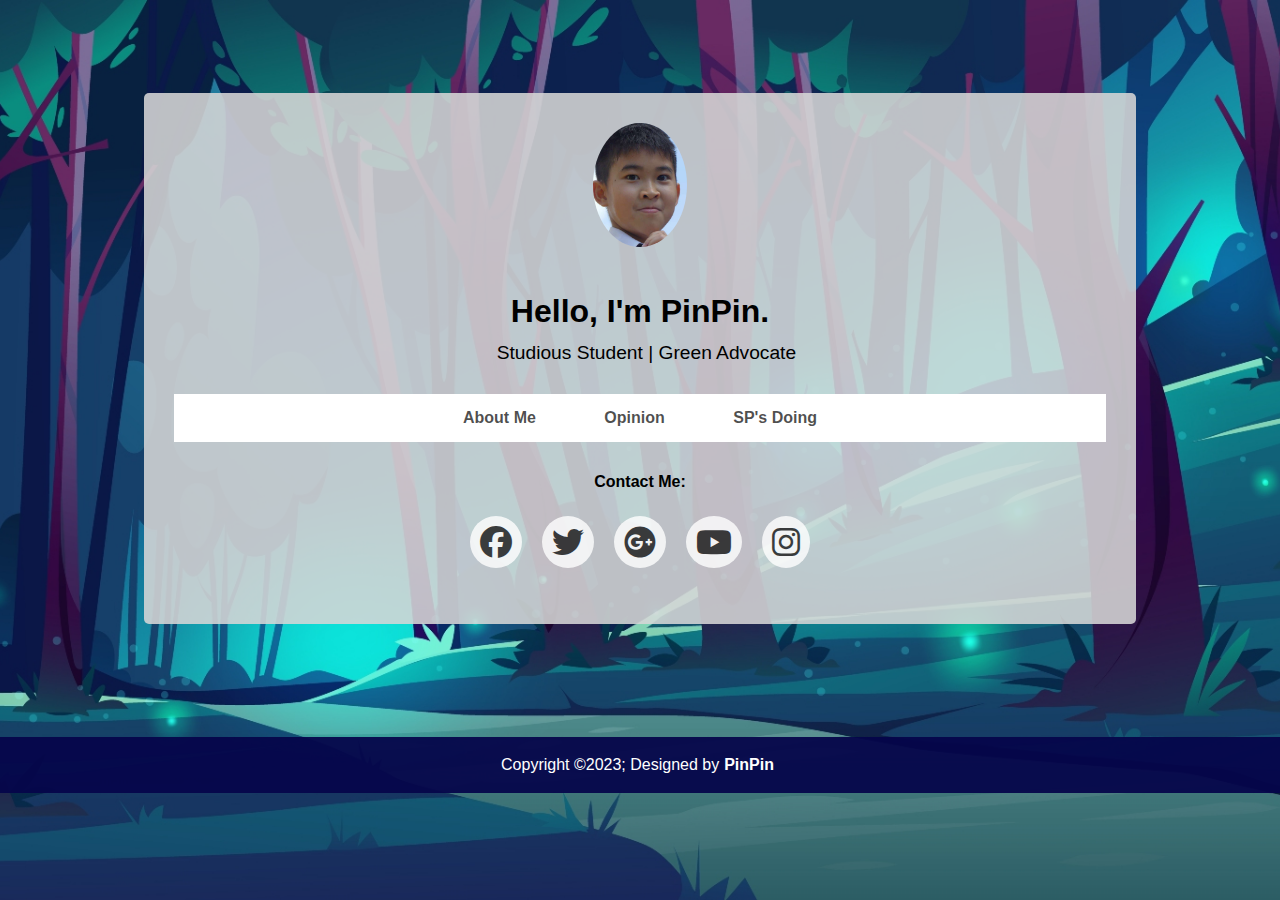
<file: index.html>
<!DOCTYPE html>
<html lang="en">
<head>
    <meta charset="UTF-8">
    <meta http-equiv="X-UA-Compatible" content="IE=edge">
    <meta name="viewport" content="width=device-width, initial-scale=1.0">
    <title>Save The Earth</title>
    <link rel="stylesheet" href="CSS/main.reset.css">
    <link rel="stylesheet" href="CSS/main.layout.css">
    <link rel="stylesheet" href="CSS/index.css">
    <link rel="stylesheet" href="https://cdnjs.cloudflare.com/ajax/libs/font-awesome/6.4.0/css/all.min.css">
</head>
<body>
    <main>
        <article>
            <div class="grid-container">
                <!-- ========= Profile Picture ======== -->
                <div class="pfp">
                        <a href="https://www.youtube.com/channel/UC5QdmAEEMLEyiisdag3qWSw" target="_blank">
                            <img src="Graphics/pfp.jpg" alt="sitelogo">
                        </a>
                </div>
                <!-- ========= Profile Picture ======== -->

                
                <!-- ========= Description ======== -->
                <div class="text">
                    <h1>Hello, I'm PinPin.</h1>
                    <h2>Studious Student | Green Advocate</h2>
                </div>
                <div class="pages">
                    <a href="HTML/intro.html">About Me</a>
                    <a href="HTML/opinion.html">Opinion</a>
                    <a href="HTML/sp.html">SP's Doing</a>
                </div>
                <!-- ========= Description ======== -->


                <!-- ========= NavBar ======== -->
                <div class="navbar">
                    <h1>Contact Me:</h1>
                    <div class="socialIcons">
                        <a href="https://www.facebook.com/profile.php?id=100092359457299"><i class="fa-brands fa-facebook"></i></a>
                        <a href="https://twitter.com/PinPinMans"><i class="fa-brands fa-twitter"></i></a>
                        <a href="https://www.youtube.com/watch?v=dQw4w9WgXcQ"><i class="fa-brands fa-google-plus"></i></a>
                        <a href="https://www.youtube.com/channel/UC5QdmAEEMLEyiisdag3qWSw"><i class="fa-brands fa-youtube"></i></a>
                        <a href="https://www.instagram.com/pinpin.mans/"><i class="fa-brands fa-instagram"></i></a>
                    </div>
                </div>
                <!-- ========= NavBar ======== -->

            </div>
        </article>
    </main>

    <!-- ========= Footer ======== -->
    <footer>
        <div class="footerBottom">
            <p>Copyright &copy;2023; Designed by<span class="designer">PinPin</span></p>
        </div>
    </footer>
</body>
</html>
</file>
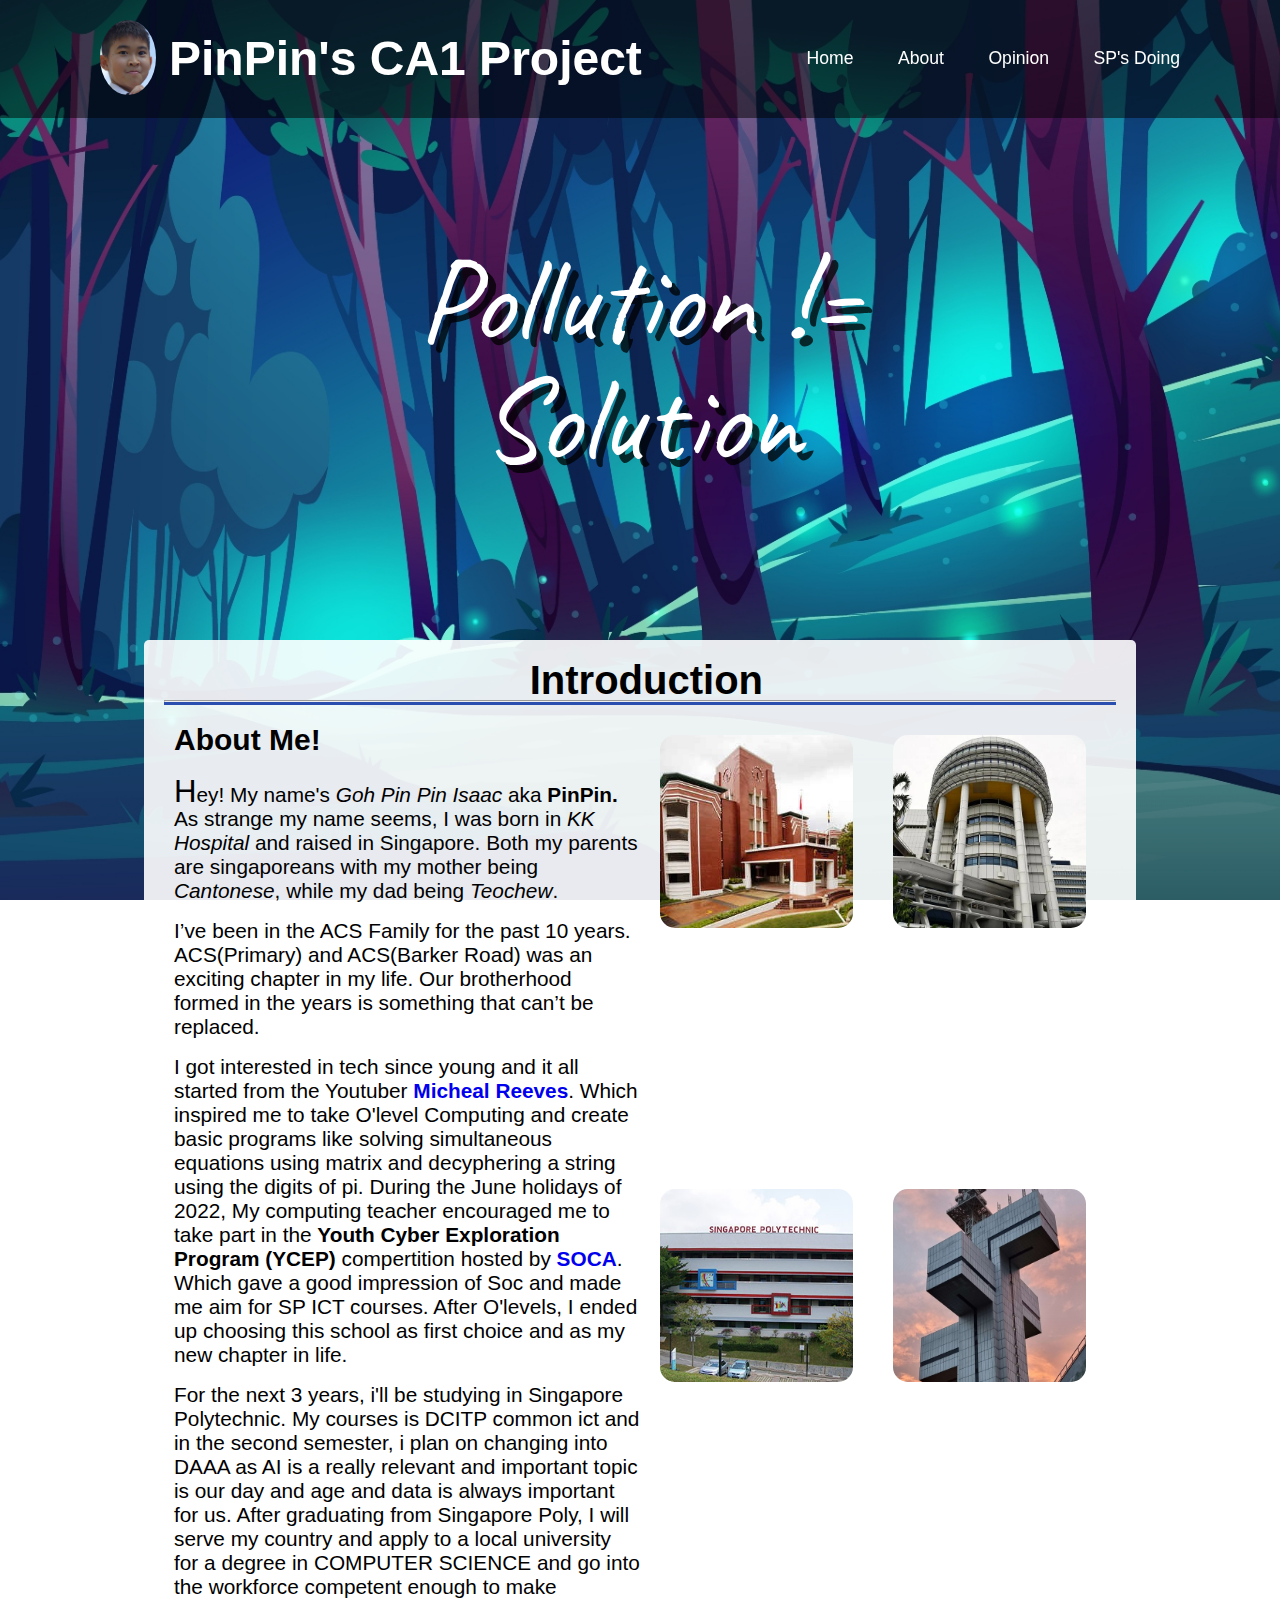
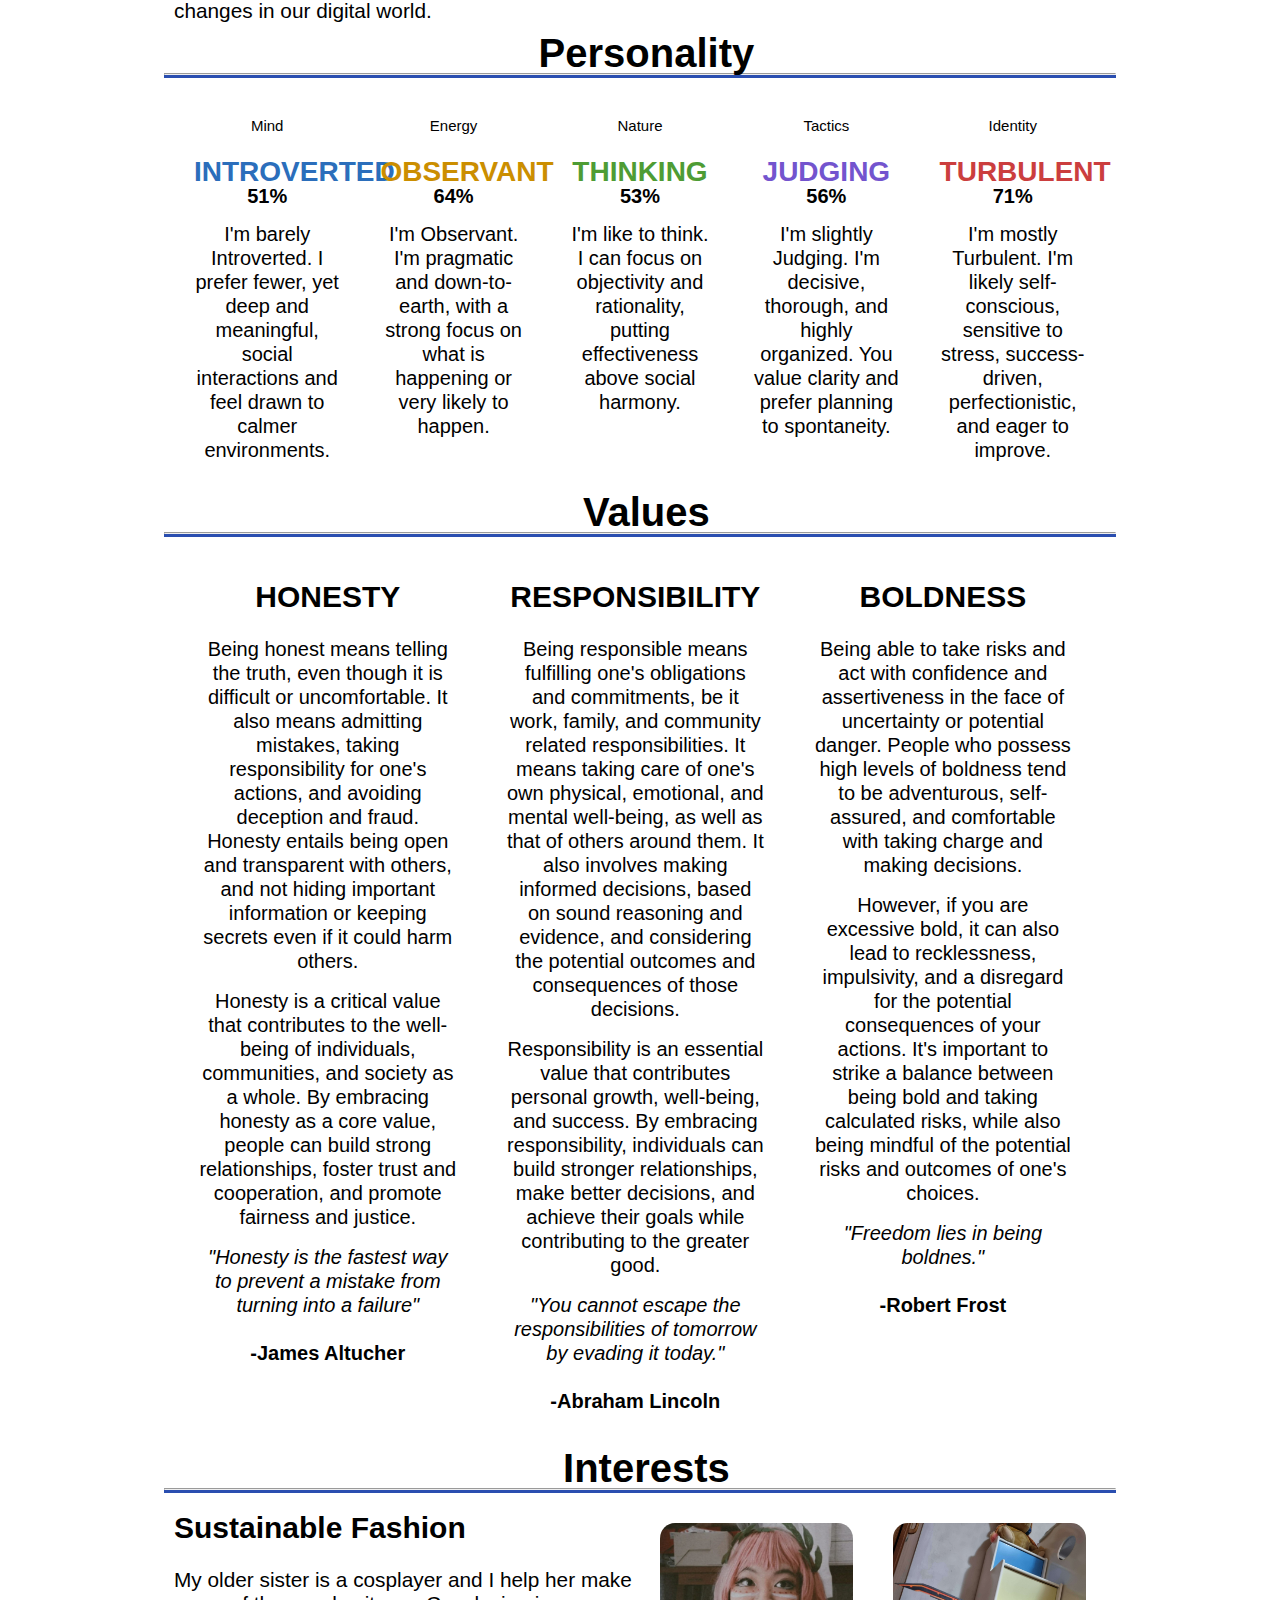
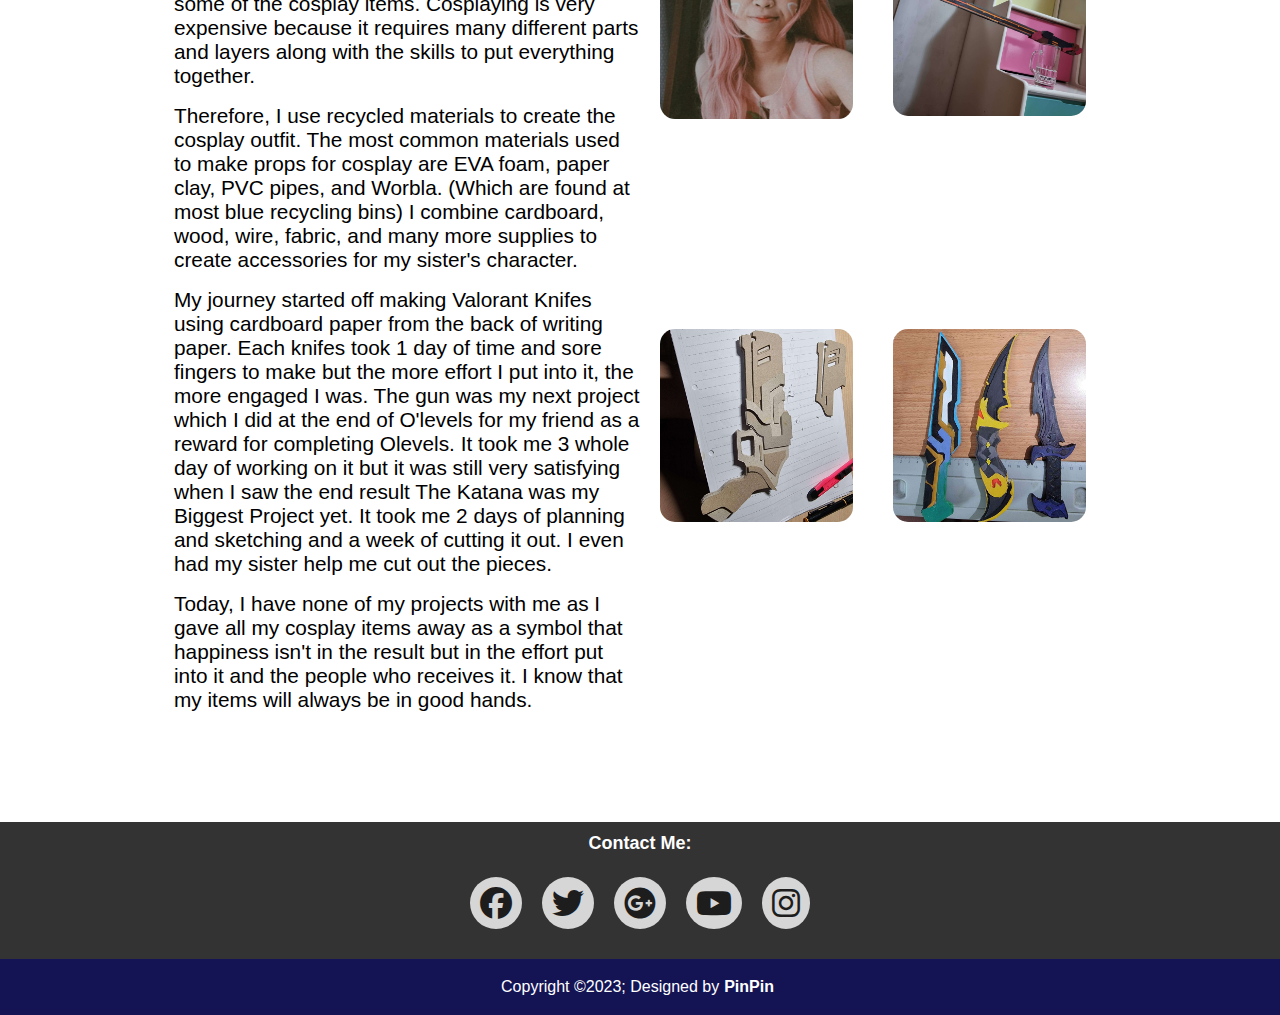
<file: HTML/intro.html>
<!DOCTYPE html>
<html lang="en">
<head>
    <meta charset="UTF-8">
    <meta http-equiv="X-UA-Compatible" content="IE=edge">
    <meta name="viewport" content="width=device-width, initial-scale=1.0">
    <title>Save The Earth | intro</title>
    <link rel="stylesheet" href="../CSS/main.reset.css">
    <link rel="stylesheet" href="../CSS/main.layout.css">
    <link rel="stylesheet" href="../CSS/intro.css">
    <link rel="stylesheet" href="https://cdnjs.cloudflare.com/ajax/libs/font-awesome/6.4.0/css/all.min.css">
</head>
<body>
    <div class="centertext">Pollution != Solution</div>
    
    <header>
        <div class="sitelogo">
            <a href="../index.html">
                <img src="../Graphics/pfp.jpg" alt="sitelogo">
            </a>
            <h2 class="logo"><b>PinPin's CA1 Project</b></h2>
        </div>
        
        
        <nav class="navigation">
            <a href="../index.html">Home</a>
            <a href="#about">About</a>
            <a href="opinion.html">Opinion</a>
            <a href="sp.html">SP's Doing</a>
        </nav>
    </header>
    <main>
        <article>
            <!-- ========= Intro ======== -->
            <h2 id="about">Introduction</h2>
            <div class="row">
                <hr>
            </div>
            <div class="grid-container-intro">
                <div class="grid-text">
                    <h3>About Me!</h3>
                    <p id="intro"> Hey! My name's <em>Goh Pin Pin Isaac</em> aka <b>PinPin.</b>  
                        As strange my name seems, I was born in <dfn title="Kandang Kerbau Hospital">KK Hospital</dfn> and raised in Singapore.
                         Both my parents are singaporeans with my mother being <dfn title="Dialect relating to Canton (Guangzhou)">Cantonese</dfn>, while my dad being 
                        <dfn title="Dialect relating to Guangdong">Teochew</dfn>.
                    </p>
                    <p>
                        I’ve been in the ACS Family for the past 10 years. ACS(Primary) and ACS(Barker Road) was an exciting chapter in my life. 
                        Our brotherhood formed in the years is something that can’t be replaced.
                    </p>
                    <p>
                        I got interested in tech since young and it all started from the Youtuber <a href="https://www.youtube.com/@MichaelReeves" target="_blank">Micheal Reeves</a>. 
                        Which inspired me to take O'level Computing and create basic programs like solving simultaneous equations using matrix and decyphering a string using the digits of pi.
                        During the June holidays of 2022, My computing teacher encouraged me to take part in the <b>Youth Cyber Exploration Program (YCEP)</b> compertition hosted by <a href="https://www.instagram.com/sp.soc/" target="_blank">SOCA</a>. 
                        Which gave a good impression of Soc and made me aim for SP ICT courses. 
                        After O'levels, I ended up choosing this school as first choice and as my new chapter in life.
                    </p>
                    <p>
                        For the next 3 years, i'll be studying in Singapore Polytechnic. 
                        My courses is DCITP common ict and in the second semester, i plan on changing into DAAA as AI is a really relevant and important topic is our day and age and data is always important for us.
                        After graduating from Singapore Poly, I will serve my country and apply to a local university for a degree in COMPUTER SCIENCE and go into the workforce competent enough to make changes in our digital world. 
                    </p>
                </div>
                <div class="grid-images">
                    <img src="../Graphics/intro/acsbr.jpg" alt="acsbr building">       <!-- Images - https://www.acsbr.moe.edu.sg/about-us/school-information/ -->
                </div>
                <div class="grid-images">
                    <img src="../Graphics/intro/kk.jpg" alt="kk hospital">          <!-- Images - https://www.straitstimes.com/singapore/health/kkh-investigating-pregnant-womans-claim-she-had-to-wait-four-hours-to-be-treated-and-lost-her-baby -->
                </div>
                <div class="grid-images">
                    <img src="../Graphics/intro/sp.jpg" alt="sp building">
                </div>
                <div class="grid-images">
                    <img src="../Graphics/intro/tower.jpg" alt="sp singtal tower">
                </div>
            </div>
            <!-- ========= Intro ======== -->


            <!-- ========= Personality ======== -->
            <h2 class="headers">Personality</h2>                <!-- Sources - https://www.16personalities.com/free-personality-test -->
            <div class="row">
                <hr>
            </div>
            <div class="grid-container-personality">
                <div class="personalities">
                    <h3>Mind</h3>
                    <h4 id="introverted">INTROVERTED</h4>
                    <h5>51%</h5>
                    <p> 
                        I'm barely Introverted. I prefer fewer, yet deep and meaningful, social interactions and feel drawn to calmer environments.
                    </p>
                </div>
                <div class="personalities">
                    <h3>Energy</h3>
                    <h4 id="observant">OBSERVANT</h4>
                    <h5>64%</h5>
                    <p> 
                        I'm Observant. I'm pragmatic and down-to-earth, with a strong focus on what is happening or very likely to happen.
                    </p>
                </div>
                <div class="personalities">
                    <h3>Nature</h3>
                    <h4 id="thinking">THINKING</h4>
                    <h5>53%</h5>
                    <p> 
                        I'm like to think. I can focus on objectivity and rationality, putting effectiveness above social harmony.
                    </p>
                </div>
                <div class="personalities">
                    <h3>Tactics</h3>
                    <h4 id="judging">JUDGING</h4>
                    <h5>56%</h5>
                    <p> 
                        I'm slightly Judging. I'm decisive, thorough, and highly organized. You value clarity and prefer planning to spontaneity.
                    </p>
                </div>
                <div class="personalities">
                    <h3>Identity</h3>
                    <h4 id="turbulent">TURBULENT</h4>
                    <h5>71%</h5>
                    <p> 
                        I'm mostly Turbulent. I'm likely self-conscious, sensitive to stress, success-driven, perfectionistic, and eager to improve.
                    </p>
                </div>
            </div>
            <!-- ========= Personality ======== -->


            <!-- ========= Values ======== -->
            <h2 class="headers">Values</h2>
            <div class="row">
                <hr>
            </div>
            <div class="grid-container-value">
                <div class="values">
                    <h3>HONESTY</h3>                    <!-- Sources - https://en.wikipedia.org/wiki/Honesty -->
                    <p>
                        Being honest means telling the truth, even though it is difficult or uncomfortable. 
                        It also means admitting mistakes, taking responsibility for one's actions, and avoiding deception and fraud. 
                        Honesty entails being open and transparent with others, and not hiding important information or keeping secrets even if it could harm others.
                    </p>
                    <p>
                        Honesty is a critical value that contributes to the well-being of individuals, communities, and society as a whole. 
                        By embracing honesty as a core value, people can build strong relationships, foster trust and cooperation, and promote fairness and justice.
                    </p>
                    <p>
                        <em>"Honesty is the fastest way to prevent a mistake from turning into a failure"</em>
                        <br>
                        <br>
                        <strong>-James Altucher</strong>
                    </p>
                </div>


                <div class="values">
                    <h3>RESPONSIBILITY</h3>                    <!-- Sources - https://en.wikipedia.org/wiki/Moral_responsibility -->
                    <p>
                        Being responsible means fulfilling one's obligations and commitments, be it work, family, and community related responsibilities. 
                        It means taking care of one's own physical, emotional, and mental well-being, as well as that of others around them. 
                        It also involves making informed decisions, based on sound reasoning and evidence, and considering the potential outcomes and consequences of those decisions.
                    </p>
                    <p>
                        Responsibility is an essential value that contributes personal growth, well-being, and success. 
                        By embracing responsibility, individuals can build stronger relationships, make better decisions, and achieve their goals while contributing to the greater good.
                    </p>
                    <p>
                        <em>"You cannot escape the responsibilities of tomorrow by evading it today."</em>
                        <br>
                        <br>
                        <strong>-Abraham Lincoln</strong>
                    </p>
                </div>

                <div class="values">
                    <h3>BOLDNESS</h3>                    <!-- Sources - https://en.wikipedia.org/wiki/Boldness -->
                    <p>
                        Being able to take risks and act with confidence and assertiveness in the face of uncertainty or potential danger. 
                        People who possess high levels of boldness tend to be adventurous, self-assured, and comfortable with taking charge and making decisions.                    </p>
                    <p>
                        However, if you are excessive bold, it can also lead to recklessness, impulsivity, and a disregard for the potential consequences of your actions. 
                        It's important to strike a balance between being bold and taking calculated risks, while also being mindful of the potential risks and outcomes of one's choices.
                    </p>
                    <p>
                        <em>"Freedom lies in being boldnes."</em>
                        <br>
                        <br>
                        <strong>-Robert Frost</strong>
                    </p>
                </div>
            </div>
            <!-- ========= Values ======== -->


            <!-- ========= Interests ======== -->
            <h2 class="headers">Interests</h2>
            <div class="row">
                <hr>
            </div>
            <div class="grid-container-intro">
                <div class="grid-text">
                    <h3>Sustainable Fashion</h3>
                    <p>
                        My older sister is a cosplayer and I help her make some of the cosplay items.
                        Cosplaying is very expensive because it requires many different parts and layers along with the skills to put everything together.
    
                    </p>
                    <p>
                        Therefore, I use recycled materials to create the cosplay outfit.
                        The most common materials used to make props for cosplay are EVA foam, paper clay, PVC pipes, and Worbla. 
                        (Which are found at most blue recycling bins)
                        I combine cardboard, wood, wire, fabric, and many more supplies to create accessories for my sister's character.
                    </p>
                    <p>
                        My journey started off making Valorant Knifes using cardboard paper from the back of writing paper.
                        Each knifes took 1 day of time and sore fingers to make but the more effort I put into it, the more engaged I was.
                        The gun was my next project which I did at the end of O'levels for my friend as a reward for completing Olevels.
                        It took me 3 whole day of working on it but it was still very satisfying when I saw the end result
                        The Katana was my Biggest Project yet.
                        It took me 2 days of planning and sketching and a week of cutting it out. I even had my sister help me cut out the pieces.
    
                    </p>
                    <p>
                        Today, I have none of my projects with me as I gave all my cosplay items away as a symbol that happiness isn't in the result but in the effort put into it and the people who receives it.
                        I know that my items will always be in good hands.
                    </p>
                </div>
                <div class="grid-images">
                    <img src="../Graphics/intro/interest/sister-cosplay.jpg" alt="sister-cosplay">
                </div>
                <div class="grid-images">
                    <img src="../Graphics/intro/interest/cosplay1.jpg" alt="katana">
                </div>
                <div class="grid-images">
                    <img src="../Graphics/intro/interest/cosplay2.jpg" alt="gun">
                </div>
                <div class="grid-images">
                    <img src="../Graphics/intro/interest/cosplay3.jpg" alt="knife">
                </div>
            </div>
            <!-- ========= Interest ======== -->
        </article>
    </main>

    <!-- ========= FOOTER ======== -->
    <footer>
        <h1>Contact Me:</h1>
        <div class="footerContainer">
            <div class="socialIcons">
                <a href="https://www.facebook.com/profile.php?id=100092359457299"><i class="fa-brands fa-facebook"></i></a>
                <a href="https://twitter.com/PinPinMans"><i class="fa-brands fa-twitter"></i></a>
                <a href="https://www.youtube.com/watch?v=dQw4w9WgXcQ"><i class="fa-brands fa-google-plus"></i></a>
                <a href="https://www.youtube.com/channel/UC5QdmAEEMLEyiisdag3qWSw"><i class="fa-brands fa-youtube"></i></a>
                <a href="https://www.instagram.com/pinpin.mans/"><i class="fa-brands fa-instagram"></i></a>
            </div>
        </div>
        <div class="footerBottom">
            
            <p>Copyright &copy;2023; Designed by<span class="designer">PinPin</span></p>
        </div>
    </footer>
</body>
</html>

<!-- Sources - https://www.16personalities.com/free-personality-test -->
<!-- Sources - https://en.wikipedia.org/wiki/Honesty -->
<!-- Sources - https://en.wikipedia.org/wiki/Moral_responsibility -->
<!-- Sources - https://en.wikipedia.org/wiki/Boldness -->
</file>
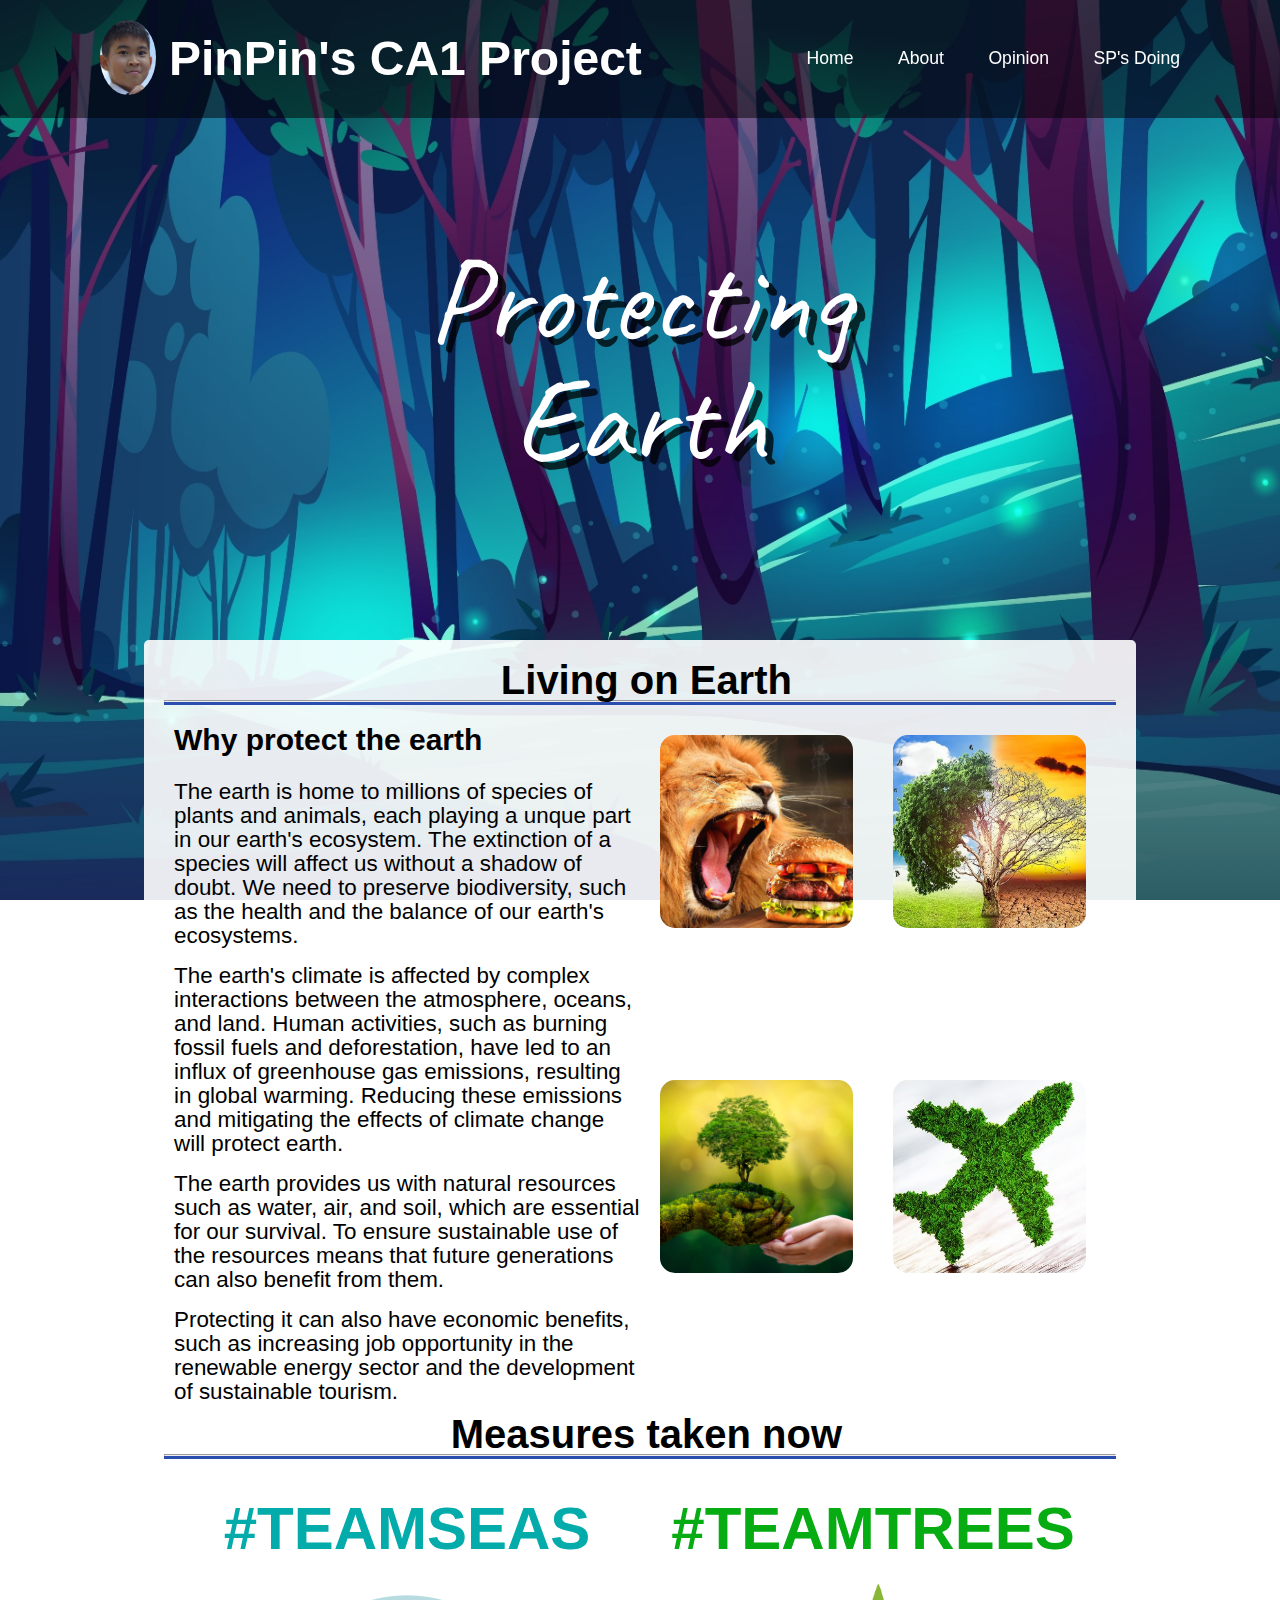
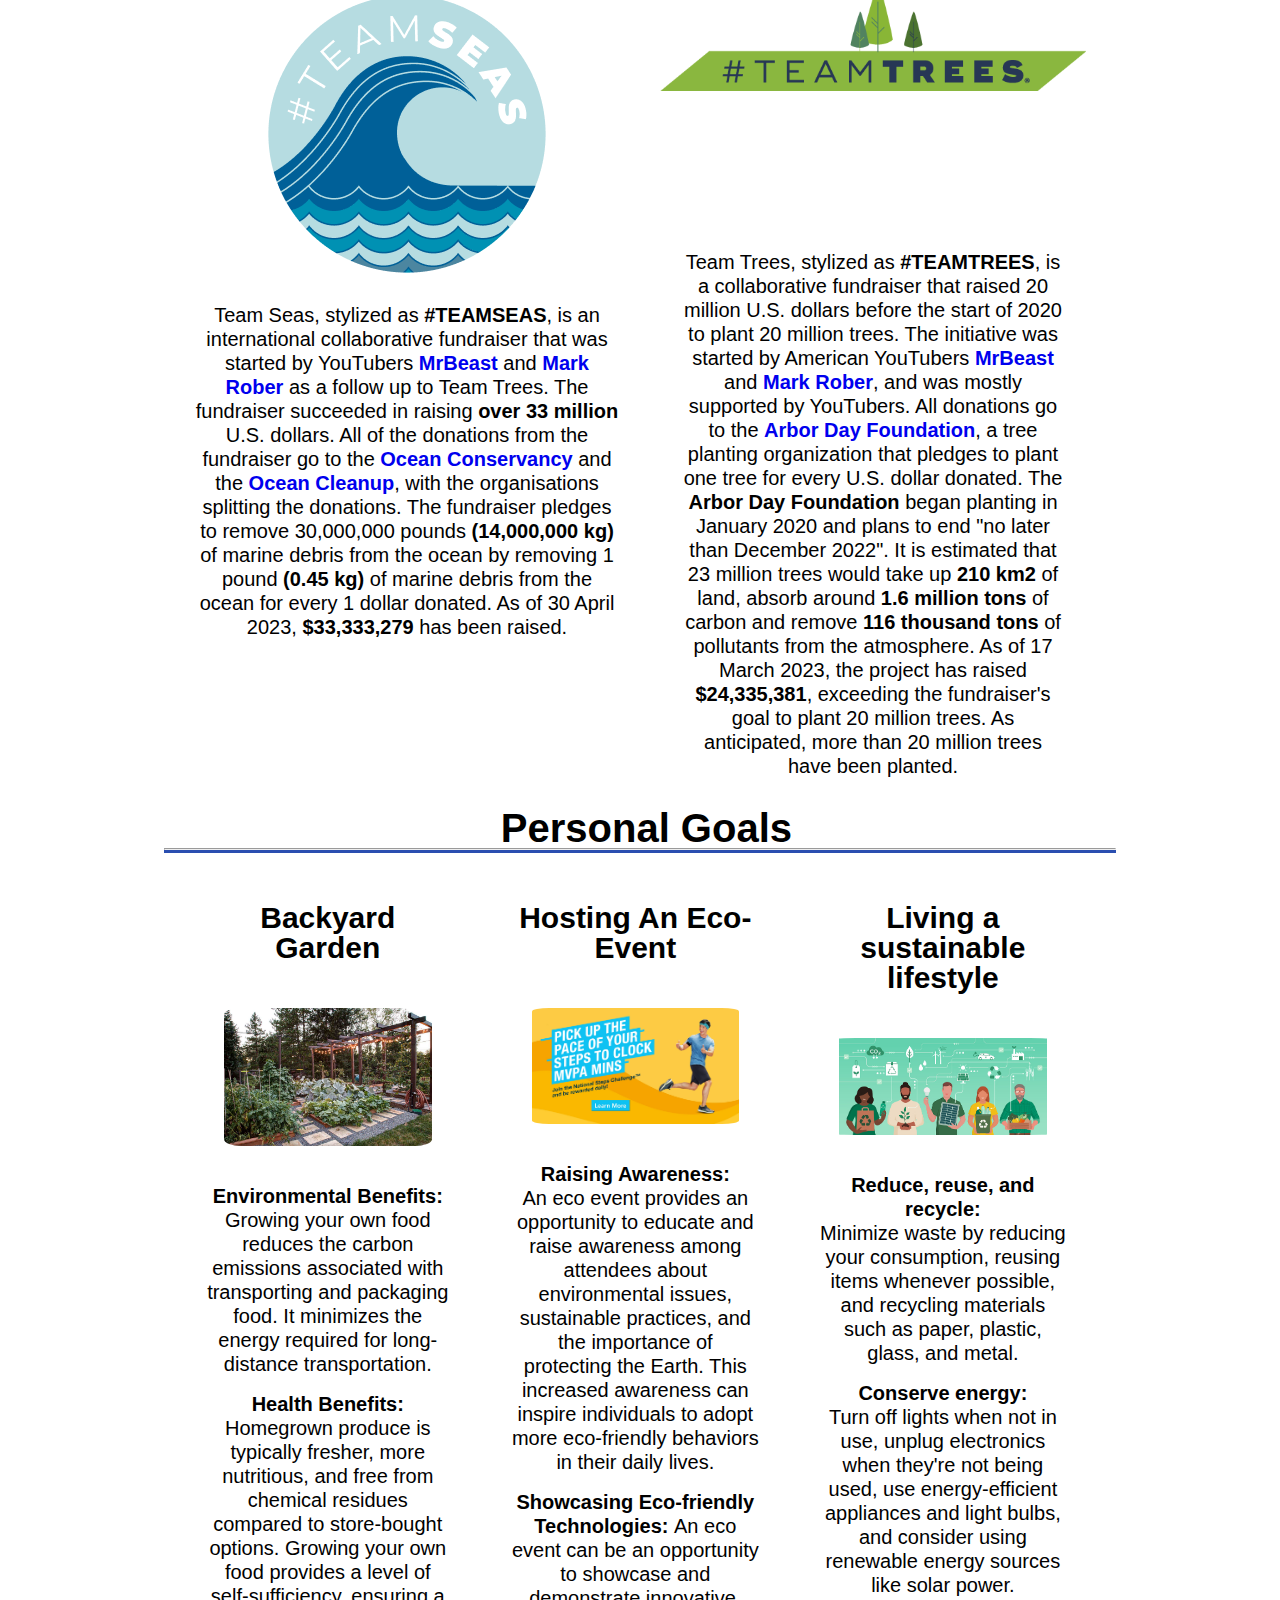
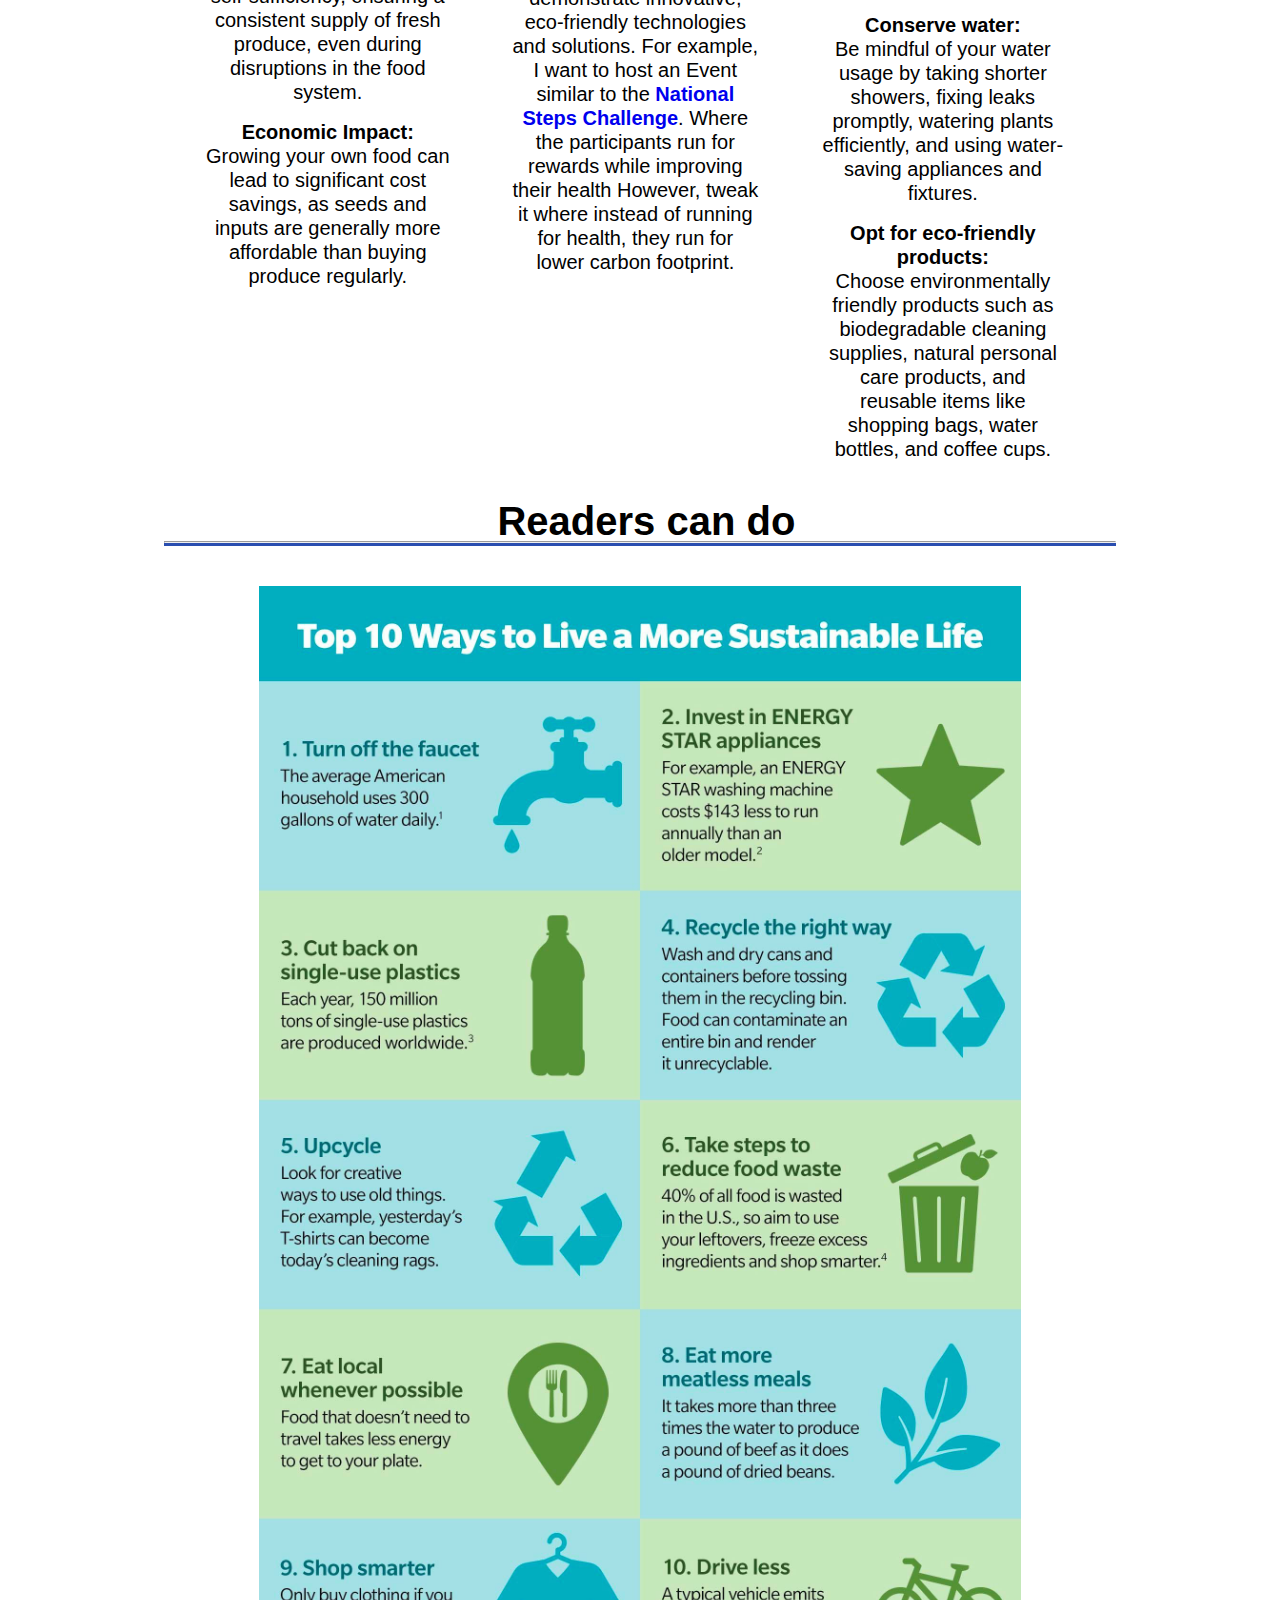
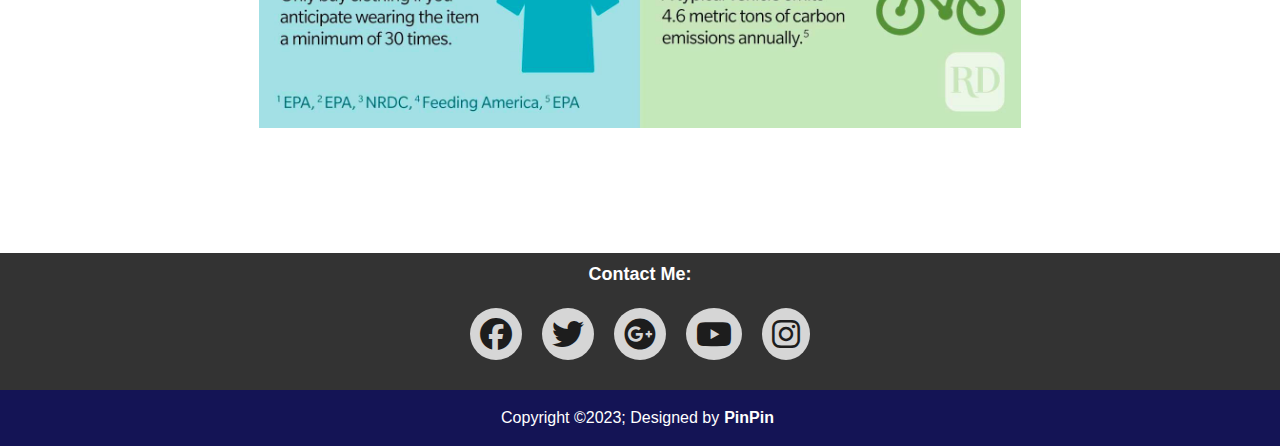
<file: HTML/opinion.html>
<!DOCTYPE html>
<html lang="en">
<head>
    <meta charset="UTF-8">
    <meta http-equiv="X-UA-Compatible" content="IE=edge">
    <meta name="viewport" content="width=device-width, initial-scale=1.0">
    <title>Save The Earth | opinion</title>
    <link rel="stylesheet" href="../CSS/main.reset.css">
    <link rel="stylesheet" href="../CSS/main.layout.css">
    <link rel="stylesheet" href="../CSS/opinion.css">
    <link rel="stylesheet" href="https://cdnjs.cloudflare.com/ajax/libs/font-awesome/6.4.0/css/all.min.css">
</head>
<body>
    <div class="centertext">Protecting Earth</div>
    <header>
        <div class="sitelogo">
            <a href="../index.html">
                <img src="../Graphics/pfp.jpg" alt="sitelogo">
            </a>
            <h2 class="logo"><b>PinPin's CA1 Project</b></h2>
        </div>

        <nav class="navigation">
            <a href="../index.html">Home</a>
            <a href="intro.html">About</a>
            <a href="#">Opinion</a>
            <a href="sp.html">SP's Doing</a>
        </nav>
    </header>
    <main>
        <article>
            <!-- ========= Intro ======== -->
            <h2 class="headers">Living on Earth</h2>
            <div class="row">
                <hr>
            </div>
            <div class="grid-container-intro">
                <div class="grid-text">
                    <h3>Why protect the earth</h3>         <!-- Sources - https://www.panamunaproject.com.au/blogs/news/10-reasons-we-should-take-care-of-our-earth -->
                    <p> 
                        The earth is home to millions of species of plants and animals, each playing a unque part in our earth's ecosystem. 
                        The extinction of a species will affect us without a shadow of doubt.
                        We need to preserve biodiversity, such as the health and the balance of our earth's ecosystems.
                    </p>
                    <p>
                        The earth's climate is affected by complex interactions between the atmosphere, oceans, and land. 
                        Human activities, such as burning fossil fuels and deforestation, have led to an influx of greenhouse gas emissions, resulting in global warming. 
                        Reducing these emissions and mitigating the effects of climate change will protect earth.
                    </p>
                    <p>
                        The earth provides us with natural resources such as water, air, and soil, which are essential for our survival. 
                        To ensure sustainable use of the resources means that future generations can also benefit from them.
    
                    </p>
                    <p>
                        Protecting it can also have economic benefits, such as increasing job opportunity in the renewable energy sector and the development of sustainable tourism.
                    </p>
                </div>
                <div class="grid-images">
                    <img src="../Graphics/opinion/lion-eating.jpg" alt="Lion eating">       <!-- Images - https://www.deviantart.com/elbakan/art/lion-eat-burger-874869815 -->
                </div>
                <div class="grid-images">
                    <img src="../Graphics/opinion/global-warming.jpg" alt="Global Warming"> <!-- Imgages - https://www.beritatrans.com/artikel/202646/Sekjen-PBB-Kondisi-Planet-Bumi-Rusak-Gagal-Total-Perangi-Pemanasan-Global/ -->
                </div>
                <div class="grid-images">
                    <img src="../Graphics/opinion/natural-resources.jpg" alt="Natural Resources">     <!-- Images - https://www.financialexpress.com/economy/sustainable-development-with-a-fully-circular-economy-as-the-new-paradigm/2983636/ -->
                </div>
                <div class="grid-images">
                    <img src="../Graphics/opinion/sustainble-tourism.jpg" alt="sustainable tourism">   <!-- Images - https://www.internationalairportreview.com/article/174983/placing-sustainability-at-the-core-of-future-airport-growth/ -->
                </div>
            </div>  
            <!-- ========= Intro ======== -->


            <!-- ========= Measures ======== -->
            <h2 class="headers">Measures taken now</h2>
            <div class="row">
                <hr>
            </div>
            <div class="grid-container-measures">
                <div class="team">
                    <h3 id="seas">#TEAMSEAS</h3>           <!-- Sources - https://en.wikipedia.org/wiki/Team_Seas -->
                    <h4><img src="../Graphics/opinion/teamseas.jpg" alt="teamseas logo"></h4>
                    <p> 
                        Team Seas, stylized as <b>#TEAMSEAS</b>, is an international collaborative fundraiser that was started by YouTubers <a href="https://www.youtube.com/@MrBeast" target="_blank">MrBeast</a> and <a href="https://www.youtube.com/@MarkRober" target="_blank">Mark Rober</a> as a follow up to Team Trees. 
                        The fundraiser succeeded in raising <b>over 33 million</b> U.S. dollars. 
                        All of the donations from the fundraiser go to the <a href="https://oceanconservancy.org" target="_blank">Ocean Conservancy</a> and the <a href="https://theoceancleanup.com" target="_blank">Ocean Cleanup</a>, with the organisations splitting the donations. 
                        The fundraiser pledges to remove 30,000,000 pounds <b>(14,000,000 kg)</b> of marine debris from the ocean by removing 1 pound <b>(0.45 kg)</b> of marine debris from the ocean for every 1 dollar donated. 
                        As of 30 April 2023, <b>$33,333,279</b> has been raised.
                    </p>
                </div>
                <div class="team">
                    <h3 id="trees">#TEAMTREES</h3>          <!-- Sources - https://en.wikipedia.org/wiki/Team_Trees -->
                    <h4 id="treelogo"><img src="../Graphics/opinion/teamtrees.jpg" alt="teamtrees logo"></h4>
                    <p id="treetext"> 
                        Team Trees, stylized as <b>#TEAMTREES</b>, is a collaborative fundraiser that raised 20 million U.S. dollars before the start of 2020 to plant 20 million trees. 
                        The initiative was started by American YouTubers <a href="https://www.youtube.com/@MrBeast" target="_blank">MrBeast</a> and <a href="https://www.youtube.com/@MarkRober" target="_blank">Mark Rober</a>, and was mostly supported by YouTubers. 
                        All donations go to the <a href="https://www.arborday.org" target="_blank">Arbor Day Foundation</a>, a tree planting organization that pledges to plant one tree for every U.S. dollar donated. 
                        The <b>Arbor Day Foundation</b> began planting in January 2020 and plans to end "no later than December 2022". 
                        It is estimated that 23 million trees would take up <b>210 km2</b> of land, absorb around <b>1.6 million tons</b> of carbon and remove <b>116 thousand tons</b> of pollutants from the atmosphere. 
                        As of 17 March 2023, the project has raised <b>$24,335,381</b>, exceeding the fundraiser's goal to plant 20 million trees. 
                        As anticipated, more than 20 million trees have been planted.
                    </p>
                </div>
            </div>
            <!-- ========= Measures ======== -->


            <!-- ========= Personal Goals ======== -->
            <h2 class="headers">Personal Goals</h2>
            <div class="row">
                <hr>
            </div>
            <div class="grid-container-goals">
                <div class="goals">                         <!-- Images - https://www.pinterest.com/pin/633387436398077/ -->
                    <h3>Backyard Garden</h3>                <!-- Sources - https://richmondvale.org/blog/backyard-garden/ -->
                    <h4><img src="../Graphics/opinion/goals/backyard-garden.jpg" alt="backyard-garden"></h4>
                    <p>     
                        <b>Environmental Benefits:</b>
                        <br>
                        Growing your own food reduces the carbon emissions associated with transporting and packaging food. 
                        It minimizes the energy required for long-distance transportation.
                    </p>
                    <p>
                        <b>Health Benefits:</b>
                        <br>
                        Homegrown produce is typically fresher, more nutritious, and free from chemical residues compared to store-bought options.
                        Growing your own food provides a level of self-sufficiency, ensuring a consistent supply of fresh produce, even during disruptions in the food system.
    
                    </p>
                    <p>
                        <b>Economic Impact:</b>
                        <br>
                        Growing your own food can lead to significant cost savings, as seeds and inputs are generally more affordable than buying produce regularly.
                    </p>
                </div>
                <div class="goals">                               <!-- Images - https://www.healthhub.sg/programmes/37/nsc -->
                    <h3>Hosting An Eco-Event</h3>                  <!-- Sources - https://www.earthreminder.com/how-to-improve-environmental-education/ -->
                    <h4><img src="../Graphics/opinion/goals/Eco-event.jpg" alt="Eco-Event"></h4>
                    <p> 
                        <b>Raising Awareness: </b>
                        <br>
                        An eco event provides an opportunity to educate and raise awareness among attendees about environmental issues, sustainable practices, and the importance of protecting the Earth. 
                        This increased awareness can inspire individuals to adopt more eco-friendly behaviors in their daily lives.
                    </p>
                    <p>
                        <b>Showcasing Eco-friendly Technologies: </b>
                        An eco event can be an opportunity to showcase and demonstrate innovative, eco-friendly technologies and solutions. 
                        For example, I want to host an Event similar to the <a href="https://www.healthhub.sg/programmes/37/nsc" target="_blank">National Steps Challenge</a>. 
                        Where the participants run for rewards while improving their health
                        However, tweak it where instead of running for health, they run for lower carbon footprint.
                    </p>
                </div>
                <div class="goals">                                     <!-- Images - https://www.istockphoto.com/vector/people-supporting-sustainability-and-eco-friendly-solutions-gm1359495077-432823866 -->
                     <h3>Living a sustainable lifestyle</h3>          <!-- Sources - https://www.rd.com/article/sustainable-living/ -->
                    <h4><img src="../Graphics/opinion/goals/sustainable-lifestyle.jpg" alt="sustainable-lifestyle"></h4>
                    <p> 
                        <b>Reduce, reuse, and recycle:</b> 
                        <br>
                        Minimize waste by reducing your consumption, reusing items whenever possible, and recycling materials such as paper, plastic, glass, and metal.
                    </p>
                    <p>
                        <b>Conserve energy: </b>
                        <br>
                        Turn off lights when not in use, unplug electronics when they're not being used, use energy-efficient appliances and light bulbs, and consider using renewable energy sources like solar power.
                    </p>
                    <p>
                        <b>Conserve water: </b>
                        <br>
                        Be mindful of your water usage by taking shorter showers, fixing leaks promptly, watering plants efficiently, and using water-saving appliances and fixtures.
                    </p>
                    <p>
                        <b>Opt for eco-friendly products:</b> 
                        <br>
                        Choose environmentally friendly products such as biodegradable cleaning supplies, natural personal care products, and reusable items like shopping bags, water bottles, and coffee cups.
                    </p>
                </div>
            </div>
            <!-- ========= Personal Goals ======== -->


            <!-- ========= Readers ======== -->
            <h2 class="headers">Readers can do</h2>
            <div class="row">
                <hr>
            </div>
            <h3 id="things-for-reader"><img src="../Graphics/opinion/readers.jpg" alt="backyard-garden"></h3>       <!-- Images - https://www.rd.com/article/sustainable-living/ -->
        </article>


    </main>

    <footer>
        <h1>Contact Me:</h1>
        <div class="footerContainer">
            <div class="socialIcons">
                <a href="https://www.facebook.com/profile.php?id=100092359457299"><i class="fa-brands fa-facebook"></i></a>
                <a href="https://twitter.com/PinPinMans"><i class="fa-brands fa-twitter"></i></a>
                <a href="https://www.youtube.com/watch?v=dQw4w9WgXcQ"><i class="fa-brands fa-google-plus"></i></a>
                <a href="https://www.youtube.com/channel/UC5QdmAEEMLEyiisdag3qWSw"><i class="fa-brands fa-youtube"></i></a>
                <a href="https://www.instagram.com/pinpin.mans/"><i class="fa-brands fa-instagram"></i></a>
            </div>
        </div>
        <div class="footerBottom">
            
            <p>Copyright &copy;2023; Designed by<span class="designer">PinPin</span></p>
        </div>
    </footer>
</body>
</html>

<!-- Sources - https://www.panamunaproject.com.au/blogs/news/10-reasons-we-should-take-care-of-our-earth -->
<!-- Sources - https://en.wikipedia.org/wiki/Team_Seas -->
<!-- Sources - https://en.wikipedia.org/wiki/Team_Trees -->
<!-- Sources - https://richmondvale.org/blog/backyard-garden/ -->
<!-- Sources - https://www.earthreminder.com/how-to-improve-environmental-education/ -->
<!-- Sources - https://www.rd.com/article/sustainable-living/ -->
</file>
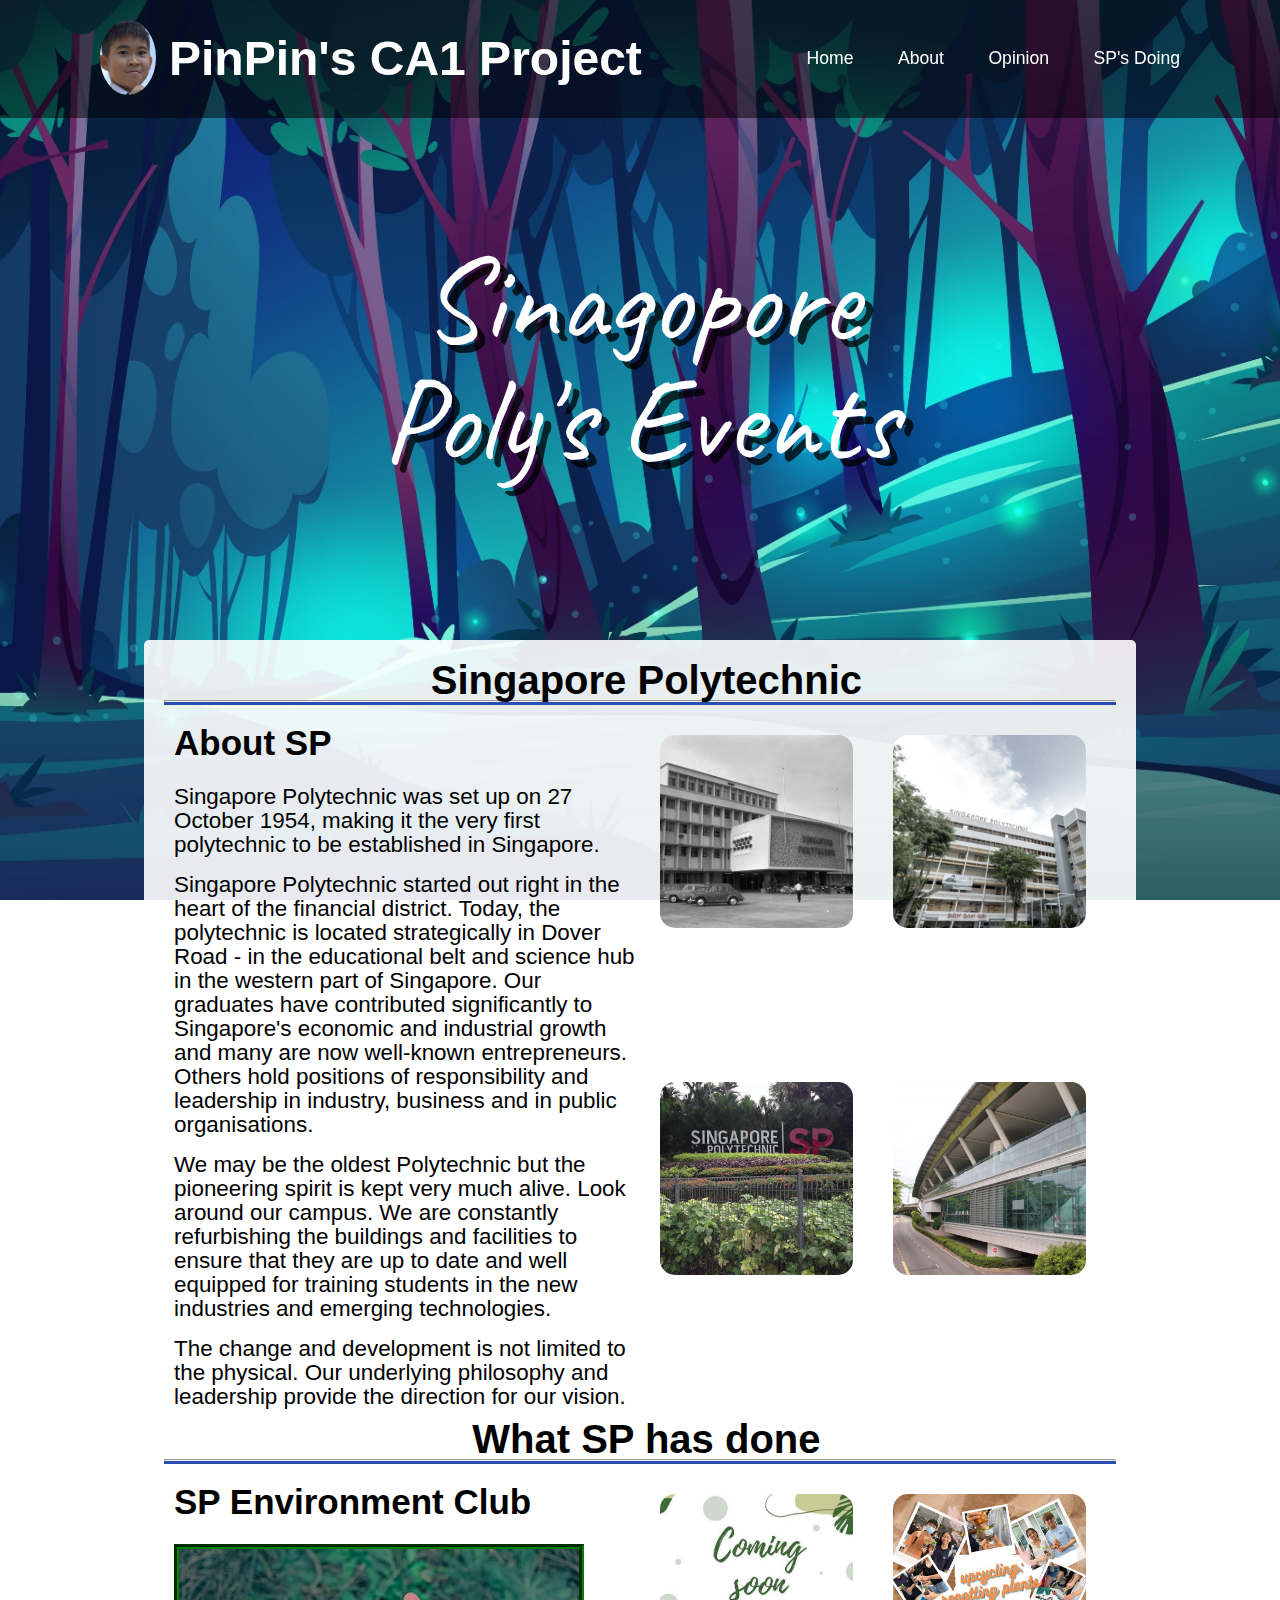
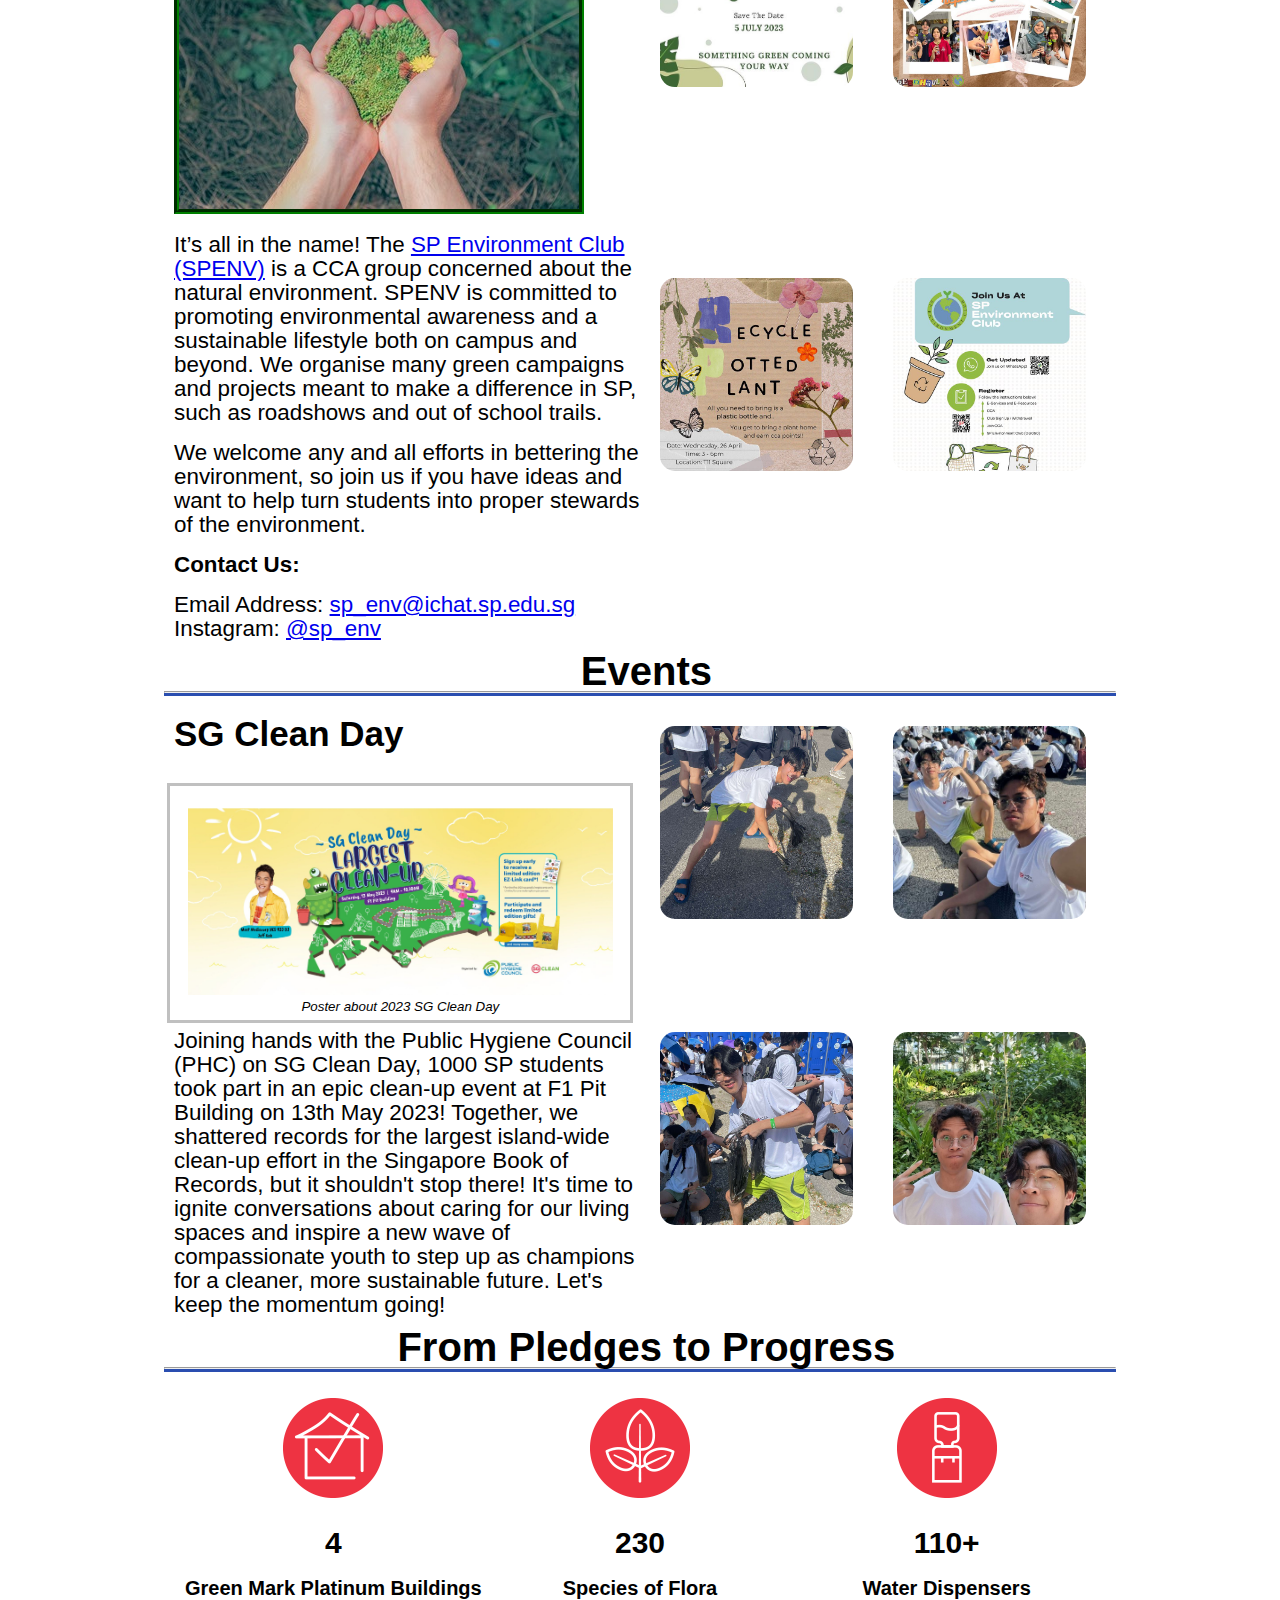
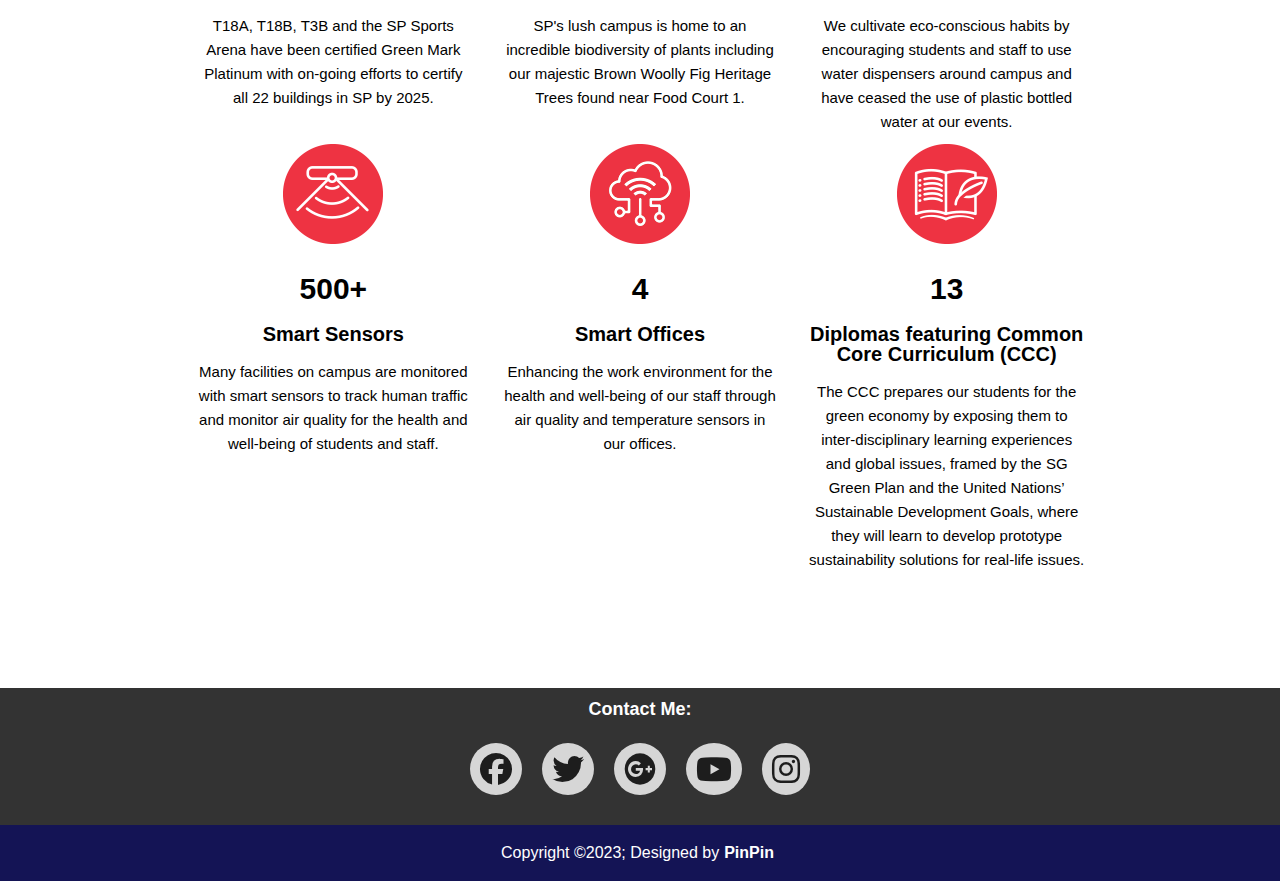
<file: HTML/sp.html>
<!DOCTYPE html>
<html lang="en">
<head>
    <meta charset="UTF-8">
    <meta http-equiv="X-UA-Compatible" content="IE=edge">
    <meta name="viewport" content="width=device-width, initial-scale=1.0">
    <title>Save The Earth | SP's Doing</title>
    <link rel="stylesheet" href="../CSS/main.reset.css">
    <link rel="stylesheet" href="../CSS/main.layout.css">
    <link rel="stylesheet" href="../CSS/sp.css">
    <link rel="stylesheet" href="https://cdnjs.cloudflare.com/ajax/libs/font-awesome/6.4.0/css/all.min.css">
</head>
<body>
    <div class="centertext">Sinagopore Poly's Events</div>
    <header>
        <div class="sitelogo">
            <a href="../index.html">
                <img src="../Graphics/pfp.jpg" alt="sitelogo">
            </a>
            <h2 class="logo"><b>PinPin's CA1 Project</b></h2>
        </div>

        <nav class="navigation">
            <a href="../index.html">Home</a>
            <a href="intro.html">About</a>
            <a href="opinion.html">Opinion</a>
            <a href="#">SP's Doing</a>
        </nav>
    </header>
    <main>
        <article>
            <!-- ========= Intro ======== -->
            <h2 class="title">Singapore Polytechnic</h2>
            <div class="row">
                <hr>
            </div>
            <div class="grid-container-intro">
                <div class="grid-text">
                    <h3>About SP</h3>
                    <p>                                       <!-- Sources - https://www.sp.edu.sg/sp/about-sp/the-sp-story -->
                        Singapore Polytechnic was set up on 27 October 1954, making it the very first polytechnic to be established in Singapore.
                    </p>
                    <p>
                        Singapore Polytechnic started out right in the heart of the financial district. 
                        Today, the polytechnic is located strategically in Dover Road - in the educational belt and science hub in the western part of Singapore. 
                        Our graduates have contributed significantly to Singapore's economic and industrial growth and many are now well-known entrepreneurs. 
                        Others hold positions of responsibility and leadership in industry, business and in public organisations.
                    </p>
                    <p>
                        We may be the oldest Polytechnic but the pioneering spirit is kept very much alive. 
                        Look around our campus. 
                        We are constantly refurbishing the buildings and facilities to ensure that they are up to date and well equipped for training students in the new industries and emerging technologies.
                    </p>
                    <p>
                        The change and development is not limited to the physical. Our underlying philosophy and leadership provide the direction for our vision.
                    </p>
                </div>
                <div class="grid-images">
                    <img src="../Graphics/sp/sp-past.jpg" alt="sp map">                         <!-- Images - https://www.roots.gov.sg/en/places/places-landing/Places/historic-sites/singapore-polytechnic -->
                </div>
                <div class="grid-images">
                    <img id="sp-center" src="../Graphics/sp/sp-center.jpg" alt="middle of sp">
                </div>
                <div class="grid-images">
                    <img src="../Graphics/sp/sp-bushes.jpg" alt="sp bushes">
                </div>
                <div class="grid-images">
                    <img src="../Graphics/sp/sp-dover.jpg" alt="dover mrt station">         <!-- Images - https://blog.sgtrains.com/2020/10/fun-fact-friday-dover-station/ -->
                </div>
            </div>
            <!-- ========= Intro ======== -->


            <!-- ========= Enviroment Club ======== -->
            <h2 class="title">What SP has done</h2>
            <div class="row">
                <hr>
            </div>
            <div class="grid-container-intro">
                <div class="grid-text">                        <!-- Sources - https://www.sp.edu.sg/ccas/our-clubs/service-learning/sp-environment-club -->
                    <h3>SP Environment Club</h3>               <!-- Images - https://www.instagram.com/sp_env/ -->
                    <h4 id="sp-environment-club-poster"><img src="../Graphics/sp/sp-environment-club.jpg" alt="sp-environment-club-poster"></h4>
                    <p>
                        It’s all in the name! The <a href="https://www.instagram.com/sp_env/" target="_blank">SP Environment Club (SPENV)</a> is a CCA group concerned about the natural environment. 
                        SPENV is committed to promoting environmental awareness and a sustainable lifestyle both on campus and beyond. 
                        We organise many green campaigns and projects meant to make a difference in SP, such as roadshows and out of school trails.
                    </p>
                    <p>
                        We welcome any and all efforts in bettering the environment, so join us if you have ideas and want to help turn students into proper stewards of the environment.
    
                    </p>
                    <p>
                        <b>Contact Us:</b>
                    </p>
                    <p>
                        Email Address: <a href = "mailto:sp_env@ichat.sp.edu.sg">sp_env@ichat.sp.edu.sg</a>
                        <br>
                        Instagram: <a href="https://www.instagram.com/sp_env/" target="_blank">@sp_env</a>
                    </p>
                </div>
                <div class="insta">
                    <img src="../Graphics/sp/sp-insta/img1.jpg" alt="sp-insta1">
                </div>
                <div class="insta">
                    <img src="../Graphics/sp/sp-insta/img2.jpg" alt="sp-insta2">
                </div>
                <div class="insta">
                    <img src="../Graphics/sp/sp-insta/img3.jpg" alt="sp-insta3">
                </div>
                <div class="insta">
                    <img src="../Graphics/sp/sp-insta/img4.jpg" alt="sp-insta4">
                </div>
            </div>
            <!-- ========= Enviroment Club ======== -->


           <!-- ========= Clean Day ======== -->
           <h2 class="title">Events</h2>
           <div class="row">
               <hr>
           </div>
           <div class="grid-container-intro">
               <div class="grid-text">
                   <h3>SG Clean Day</h3>                             <!-- Sources - https://www.publichygienecouncil.sg/initiatives/sgcleanday -->
                   <figure>                                          <!--  figure box and figure caption -->
                    <p><img src="../Graphics/sp/clean-day/clean-day-poster.jpg" alt="clean-day-poster">
                    <figcaption>Poster about 2023 SG Clean Day</figcaption>
                    </figure>
                   <p>
                    Joining hands with the Public Hygiene Council (PHC) on SG Clean Day, 1000 SP students took part in an epic clean-up event at F1 Pit Building on 13th May 2023! 
                    Together, we shattered records for the largest island-wide clean-up effort in the Singapore Book of Records, but it shouldn't stop there! 
                    It's time to ignite conversations about caring for our living spaces and inspire a new wave of compassionate youth to step up as champions for a cleaner, more sustainable future. 
                    Let's keep the momentum going!
                    </p>
               </div>
               <div class="clean-day">
                   <img src="../Graphics/sp/clean-day/clean-day1.jpg" alt="clean-day1">
               </div>
               <div class="clean-day">
                <img src="../Graphics/sp/clean-day/clean-day2.jpg" alt="clean-day2">
               </div>
               <div class="clean-day">
                <img src="../Graphics/sp/clean-day/clean-day3.jpg" alt="clean-day3">
               </div>
               <div class="clean-day">
                <img src="../Graphics/sp/clean-day/clean-day4.jpg" alt="clean-day4">
               </div>
           </div>
           <!-- ========= Enviroment Club ======== -->

            <!-- ========= Pledges ======== -->
            <h2 class="title">From Pledges to Progress</h2>
            <div class="row">
                <hr>
            </div>
            <div class="grid-container-pledges">        <!-- Sources - https://www.sp.edu.sg/sp/about-sp/why-sp/sustainability-matters -->
                <div class="pledges"> 
                    <h3><img src="../Graphics/sp/pledges/green-mark-buildings.jpg" alt="green-mark-buildings"></h3>
                    <h4>4</h4>
                    <h5>Green Mark Platinum Buildings</h5>
                    <p> 
                        T18A, T18B, T3B and the SP Sports Arena have been certified Green Mark Platinum with on-going efforts to certify all 22 buildings in SP by 2025.
                    </p>
                </div>
                <div class="pledges">
                    <h3><img src="../Graphics/sp/pledges//flora.jpg" alt="flora"></h3>
                    <h4>230</h4>
                    <h5>Species of Flora</h5>
                    <p> 
                        SP's lush campus is home to an incredible biodiversity of plants including our majestic Brown Woolly Fig Heritage Trees found near Food Court 1.
                    </p>
                </div>
                <div class="pledges">
                    <h3><img src="../Graphics/sp/pledges/water-dispensers.jpg" alt="water-dispenser"></h3>
                    <h4>110+</h4>
                    <h5>Water Dispensers</h5>
                    <p> 
                        We cultivate eco-conscious habits by encouraging students and staff to use water dispensers around campus and have ceased the use of plastic bottled water at our events.
                    </p>
                </div>
                <div class="pledges">
                    <h3><img src="../Graphics/sp/pledges/sensors.jpg" alt="sensors"></h3>
                    <h4>500+</h4>
                    <h5>Smart Sensors</h5>
                    <p> 
                        Many facilities on campus are monitored with smart sensors to track human traffic and monitor air quality for the health and well-being of students and staff.
                    </p>
                </div>
                <div class="pledges">
                    <h3><img src="../Graphics/sp/pledges/smart-offices-icons.jpg" alt="smart-offices-icons"></h3>
                    <h4>4</h4>
                    <h5>Smart Offices</h5>
                    <p> 
                        Enhancing the work environment for the health and well-being of our staff through air quality and temperature sensors in our offices.
                    </p>
                </div>
                <div class="pledges">
                    <h3><img src="../Graphics/sp/pledges/curriculum.jpg" alt="curriculum"></h3>
                    <h4>13</h4>
                    <h5>Diplomas featuring Common Core Curriculum (CCC)</h5>
                    <p> 
                        The CCC prepares our students for the green economy by exposing them to inter-disciplinary learning experiences and global issues, framed by the SG Green Plan and the United Nations’ Sustainable Development Goals, where they will learn to develop prototype sustainability solutions for real-life issues.
                    </p>
                </div>
            </div>
            <!-- ========= Pledges ======== -->


        </article>


    </main>

    <footer>
        <h1>Contact Me:</h1>
        <div class="footerContainer">
            <div class="socialIcons">
                <a href="https://www.facebook.com/profile.php?id=100092359457299"><i class="fa-brands fa-facebook"></i></a>
                <a href="https://twitter.com/PinPinMans"><i class="fa-brands fa-twitter"></i></a>
                <a href="https://www.youtube.com/watch?v=dQw4w9WgXcQ"><i class="fa-brands fa-google-plus"></i></a>
                <a href="https://www.youtube.com/channel/UC5QdmAEEMLEyiisdag3qWSw"><i class="fa-brands fa-youtube"></i></a>
                <a href="https://www.instagram.com/pinpin.mans/"><i class="fa-brands fa-instagram"></i></a>
            </div>
        </div>
        <div class="footerBottom">
            
            <p>Copyright &copy;2023; Designed by<span class="designer">PinPin</span></p>
        </div>
    </footer>
</body>
</html>


<!-- Sources - https://www.sp.edu.sg/sp/about-sp/the-sp-story -->
<!-- Sources - https://www.sp.edu.sg/ccas/our-clubs/service-learning/sp-environment-club -->
<!-- Sources - https://www.instagram.com/sp_env/ -->
<!-- Sources - https://www.publichygienecouncil.sg/initiatives/sgcleanday -->
<!-- Sources - https://www.sp.edu.sg/sp/about-sp/why-sp/sustainability-matters -->
</file>
<file: CSS/main.layout.css>
/* ======== Content ======= 
    1) Header
    2) Body
    3) Footer
    4) NavBar
*/


*{
    padding: 0;
    margin: 0;
    box-sizing: border-box;
    font-family: sans-serif;
}

/* ======== Header ======= */
header{
    position: fixed;
    top: 0;
    left: 0;
    width: 100%;
    padding: 20px 100px;
    display: flex;
    justify-content: space-between;
    align-items: center;
    z-index: 99;        /* always the top */
    background-color: rgba(0,0,0,0.5);
}
.sitelogo img {
    max-height: 75px;
    border-radius: 50%;
}
.sitelogo{
    display: flex;
    flex-direction: row;
}

h2{
    margin: auto;
    margin-left: 1vw;
}

.logo{
    font-size: 3em;
    color: #fff;
    user-select: none;
}
/* ======== Header ======= */


/* ======== Body ======= */
body{
    justify-content: center;
    align-items: center;
    background-image: url(../Graphics/forest1.jpg);        /* Sources https://www.freepik.com/free-vector/cartoon-forest-landscape_22898249.htm#query=dark%20forest&position=0&from_view=keyword&track=ais */
    background-size: cover;
    background-repeat:  no-repeat;
    min-height: 100vh;
    background-position: center;
    background-attachment: fixed;
}
/* 
centertext
• Give it an absolute position
• Transform the text to make it center
• Make font-size 75px and font be Caveat
• Make text white and give text a black shadow of 0.75 opacity
• Make text centered and if text too long, break-word to auto break them to lines
*/
.centertext {
    position: absolute;
    top: 40%;
    left: 50%;
    transform: translate(-50%, -50%);
    font-size: 120px;
    font-family: 'Caveat', cursive;
    color: white;
    text-shadow: 0.065em 0.065em hsla(0, 0%, 0%, 0.75);
    text-align: center;
    word-wrap: break-word;
}
/* ======== Body ======= */


/* ======== FOOTER ======= */
footer{
    background-color: rgba(0, 0, 0, 0.8);
    bottom: 0;
}
.footerContainer{
    width: 100%;
    padding: 10px 30px 20px;
}
.socialIcons{
    display: flex;
    justify-content: center;
}
.socialIcons a{
    text-decoration: none;
    padding: 10px;
    background-color: white;
    opacity: 0.8;
    margin: 10px;
    border-radius: 50%;
}
.socialIcons a i{
    font-size: 2em;
    color: black;
    opacity: 0.9;
}
.socialIcons a:hover{
    opacity: 1;
    background-color: rgba(0, 0, 0, 0.1);
    transition: 0.5s;
}
.socialIcons a:hover i{
    color: white;
    transition: 0.5s;
}
footer h1 {
    color: white;
    font-family: sans-serif;
    font-size: 18px;
    text-align: center;
    margin: 0;
    padding: 12px;
    padding-bottom: 5px;
}
.footerBottom{
    background-color: rgba(7, 7, 100, 0.7);
    padding: 20px;
    text-align: center;
} 
.footerBottom p{
    color: white;  
}
.designer{
    font-weight: 700;
    margin: 0px 5px;
}
/* ======== FOOTER ======= */


/* ======== NavBar ======= */
.navigation a{
    position: relative;
    font-size: 1.1em;
    color: #fff;
    text-decoration: none;
    font-weight: 500;
    margin-left: 40px;
}
.navigation a::after{
    content: "";
    position: absolute;
    left: 0;
    bottom: -6px;
    width: 100%;
    height: 3px;
    background: #fff;
    border-radius: 5px;
    transform-origin: right;
    transform: scaleX(0);                                            /* 2D Transformation */
    transition: transform 0.5s;
}
.navigation a:hover::after{
    transform: scaleX(1);
}
/* ======== NavBar ======= */


/* Sources https://www.freepik.com/free-vector/cartoon-forest-landscape_22898249.htm#query=dark%20forest&position=0&from_view=keyword&track=ais */
</file>
<file: CSS/index.css>
/* ======== Content ======= 
    1) Grid Styles
        1) Profile Picture
        2) Text
        3) Pages
        4) NavBar
*/


main{
    width: 80vw;
    margin: 0 auto;
    padding: 5.8em 1em;
}
article{
    background-color: rgba(214, 214, 214, 0.877);
    padding: 20px;
    margin-bottom: 20px;
    border-radius: 5px;
}

/*  
=================
GRID
================= */
.grid-container{
    display: grid;
    padding: 10px;
}
.pfp img{
    display: block;
    width:10%;
    border-radius: 60%;
    margin-left: auto;
    margin-right: auto;
}

/* ======== Text ======= */
.text{
    padding: 2em;
    text-align: center;
}
.text h1{
    font-weight: 700;
    font-size: 2em;
    padding: 0.5em;
}
.text h2{
    font-weight: 500;
    font-size: 1.2em;
}
/* ======== Text ======= */


/* ======== Pages ======= */
.pages{
    text-align: center;
    padding: 1em;
    font-weight: 700;
    background-color: #fff; 
}
.pages a:link {
    text-decoration: none;
    padding: 2em;
    color: rgba(0, 0, 0, 0.7);
}
.pages a:visited {
    text-decoration: none;
}
.pages a:hover {
    color: rgb(0, 0, 0);
}
.pages a:active {
    text-decoration: underline; 
}
/* ======== Pages ======= */


/* ======== NavBar ======= */
.navbar{
    padding: 1em;
    text-align: center;
}
.navbar h1{
    padding: 1em;
}
/* ======== NaveBar ======= */
</file>
<file: CSS/intro.css>
/* ======== Content ======= 
    1) Grid Styles
        1) Intro
        2) Personality
        3) Values
    2) Main Border Styles
*/


@import url('https://fonts.googleapis.com/css2?family=Caveat:wght@700&display=swap');

/* Content */
main{
    width: 80vw;
    margin: 0 auto;
    padding: 40em 1em 5em;
}


/* 
===========
Grid 
===========
*/
/* ======== Intro ======= */
.grid-container-intro{
  display: grid;
  grid-template-columns: 50% 25% 25%;
  padding: 10px;
}
.grid-text{
    grid-area: 1 / 1 / span 2 / span 1;
}
.grid-images img{
    width:100%;
    padding: 20px;
    border-radius: 15%;
}
#about{
    text-align: center;
}
p#intro::first-letter {                                                           /* pseudo-elements */
    font-size: 150%;
} 
.grid-text > p{
    font-size: 1.3em;  
}

/* ======== Intro ======= */


/* ======== Personality ======= */
.grid-container-personality{
    display: grid;
    grid-template-columns: 20% 20% 20% 20% 20%;
    padding: 10px;
}
.personalities{
    padding: 20px;
    font-size: 20px;
    text-align: center;
}
.personalities h3{
    font-size: 15px;
    font-weight: 400;
}
.personalities h4{
    font-size: 28px;
}
#introverted{
    color: rgb(43, 110, 187);
}
#observant{
    color: rgb(203, 142, 0);
}
#thinking{
    color: rgb(78, 156, 52);
}
#judging{
    color: rgb(115, 84, 206);
}
#turbulent{
    color: rgb(203, 62, 62);
}
.headers{
    text-align: center;
}
/* ======== Personality ======= */


/* ======== Values ======= */
.grid-container-value{
    display: grid;
    grid-template-columns: 33% 33% 33%;
    padding: 10px;
}
.values{
    padding: 25px;
    font-size: 10px;
    text-align: center;
}
.values p{
    font-size: 20px;
    font-weight: 400;
}
/* ======== Values ======= */



/* ======== Main Border Styles ======= */
article{
    background-color: rgba(255, 255, 255, 0.9);
    padding: 20px;
    margin-bottom: 20px;
    border-radius: 5px;
}
article:last-child{
    margin-bottom: 0;
}
article h2{
    font-size: 40px; 
    font-weight: 800;
}
article h3{
    font-size: 30px; 
    font-weight: 600;
    margin: 10px 0 25px 0;
}
article p{
    font-size: 20px;
    margin-top: 16px;
    line-height: 24px;
}
.row{
    width: 100%;
    height: 5px;
    margin-left: auto;
    margin-right: auto;
    background-color: #2a4eb0;
}
a[target] {                                                                           /* attribute selectors */
    font-weight: 800;
    text-decoration: none;
}
/* ======== Main Border Styles ======= */
</file>
<file: CSS/opinion.css>
/* ======== Content ======= 
    1) Gird Styles
        1) Intro
        2) Measures
        3) Goals
        4) Readers
    2) Main Border Styles
*/


@import url('https://fonts.googleapis.com/css2?family=Caveat:wght@700&display=swap');

/* Content */
main{
    width: 80vw;
    margin: 0 auto;
    padding: 40em 1em 5em;
}

/* 
===========
Grid 
===========
*/


/* ======== Intro ======= */
.grid-container-intro{
  display: grid;
  grid-template-columns: 50% 25% 25%;
  padding: 10px;
}
.grid-text{
    grid-area: 1 / 1 / span 2 / span 1;
}
.grid-images img{
    width:100%;
    padding: 20px;
    border-radius: 15%;
}
.grid-text > p{
    font-weight: 300;
    font-size: 1.4em;
}
/* ======== Intro ======= */


/* ======== Measures ======= */
.grid-container-measures{
    display: grid;
    grid-template-columns: 50% 50%;
    padding: 10px;
}
.team{
    padding: 20px;
    font-size: 20px;
    text-align: center;
}
.team h3{
    font-size: 3em;
    font-weight: 800;
}
.team #treelogo img{
    width: 100%;
}
#seas{
    color: rgb(4, 171, 171);
}
#trees{
    color: rgb(7, 171, 18);
}
#treetext{
    padding: 7em 1em 0em;
}
a{
    text-decoration: none;
    font-weight: 900;
}
.headers{
    text-align: center;
}
/* ======== Measures ======= */


/* ======== goals ======= */
.grid-container-goals{
    display: grid;
    grid-template-columns: 33% 33% 33%;
    padding: 10px;
}
.goals{
    padding: 30px;
    font-size: 10px;
    text-align: center;
}
.goals img{
    width:100%;
    padding: 20px;
    border-radius: 15%;

}
.goals p{
    font-size: 20px;
    font-weight: 400;
}
/* ======== goals ======= */


/* ======== readers ======= */
#things-for-reader img{
    display: block;
    padding-top: 1em;
    width: 80%;
    margin-left: auto;
    margin-right: auto;
}
/* ======== readers ======= */


/* ======== Main Border Styles ========*/
article{
    background-color: rgba(255,255,255,0.9);
    padding: 20px;
    margin-bottom: 20px;
    border-radius: 5px;
}
article:last-child{
    margin-bottom: 0;
}
article h2{
    font-size: 40px; 
    font-weight: 800;
}
article h3{
    font-size: 30px; 
    font-weight: 600;
    margin: 10px 0 25px 0;
}
article p{
    font-size: 20px;
    margin-top: 16px;
    line-height: 24px;
    
}
.row{
    width: 100%;
    height: 5px;
    margin-left: auto;
    margin-right: auto;
    background-color: #2a4eb0;
}
/* ======== Main Border Styles ========*/
</file>
<file: CSS/sp.css>
/* ======== Content ======= 
    1) Gird Styles
        1) Intro
        2) Enviroment Club
        3) Clean day
        4) Pledges
    2) Main Border Styles
*/


@import url('https://fonts.googleapis.com/css2?family=Caveat:wght@700&display=swap');

/* Content */
main{
    width: 80vw;
    margin: 0 auto;
    padding: 40em 1em 5em;
}

/* 
===========
Grid 
===========
*/


/* ======== Intro ======= */
.grid-container-intro{
  display: grid;
  grid-template-columns: 50% auto auto;
  padding: 10px;
}
.grid-text{
    grid-area: 1 / 1 / span 2 / span 1;
}
.grid-images img{
    width:100%;
    padding: 20px;
    border-radius: 15%;
}
.title{
    text-align: center;
}
#sp-center {
    filter: grayscale(50%);
}
.grid-text>p{
    font-size: 1.4em;
}
/* ======== Intro ======= */


/* ======== Enviroment Club ======= */
.insta img{
    width:100%;
    padding: 20px;
    border-radius: 15%;
}
.grid-text h3{ 
    font-weight: 600;
}
#sp-environment-club-poster img{                                           /*  border to an element */
    border-style: groove;
    border-color: green;
    border-width: thick;
}
/* ======== Enviroment Club ======= */


/* ======== Clean Day ======= */
#clean-day-poster img{
    width: 100%;
}

.clean-day img{
    width:100%;
    padding: 20px;
    border-radius: 15%;
}
figure{
    float: right;
    width: 100%;
    text-align: center;
    font-style: italic;
    font-size: smaller;
    text-indent: 0;
    border: medium silver solid;
    margin: 0.5em;
    padding: 0.5em;
}
figure img{
    width: 95%;
}
/* ======== Clean Day ======= */


/* ======== Pledges ======= */
.grid-container-pledges{
    display: grid;
    grid-template-columns: 1fr 1fr 1fr;
    padding: 1em;
}
.pledges{
    text-align: center;
}
.pledges h4{
    font-weight: 800;
    font-size: 30px;
}
.pledges h5{
    padding-top: 1em;
    font-weight: 600;
    font-size: 20px;
}
.pledges p{
    font-weight: 300;
    font-size: 15px;
    padding: 0em 1em;
}
/* ======== Pledges ======= */


/* ======== Main Border Styles ========*/
article{
    background-color: rgba(255,255,255,0.9);
    padding: 20px;
    margin-bottom: 20px;
    border-radius: 5px;
}
article:last-child{
    margin-bottom: 0;
}
article h2{
    font-size: 40px; 
    font-weight: 800;
}
article h3{
    font-size: 35px; 
    font-weight: 600;
    margin: 10px 0 25px 0;
}
article p{
    font-size: 20px;
    margin-top: 16px;
    line-height: 24px;
    
}
.row{
    width: 100%;
    height: 5px;
    margin-left: auto;
    margin-right: auto;
    background-color: #2a4eb0;
}
/* ======== Main Border Styles ========*/
</file>
